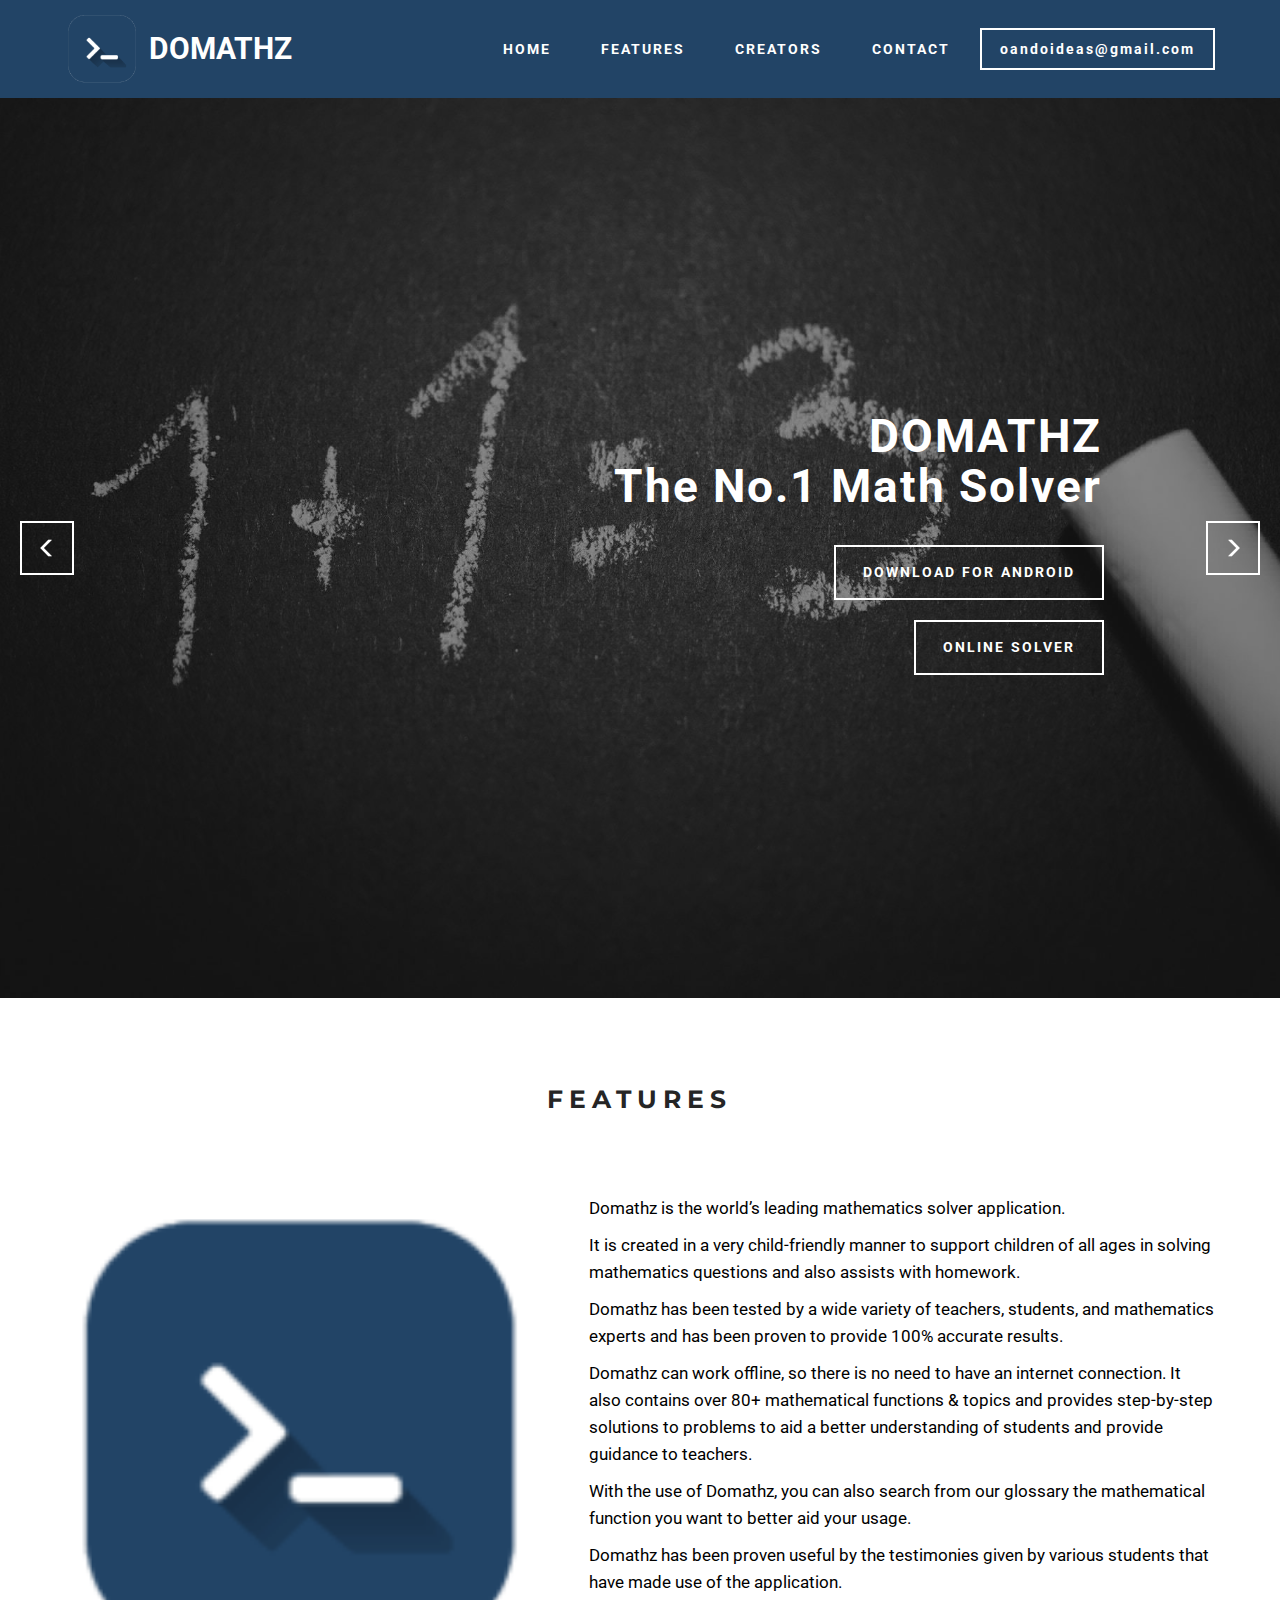
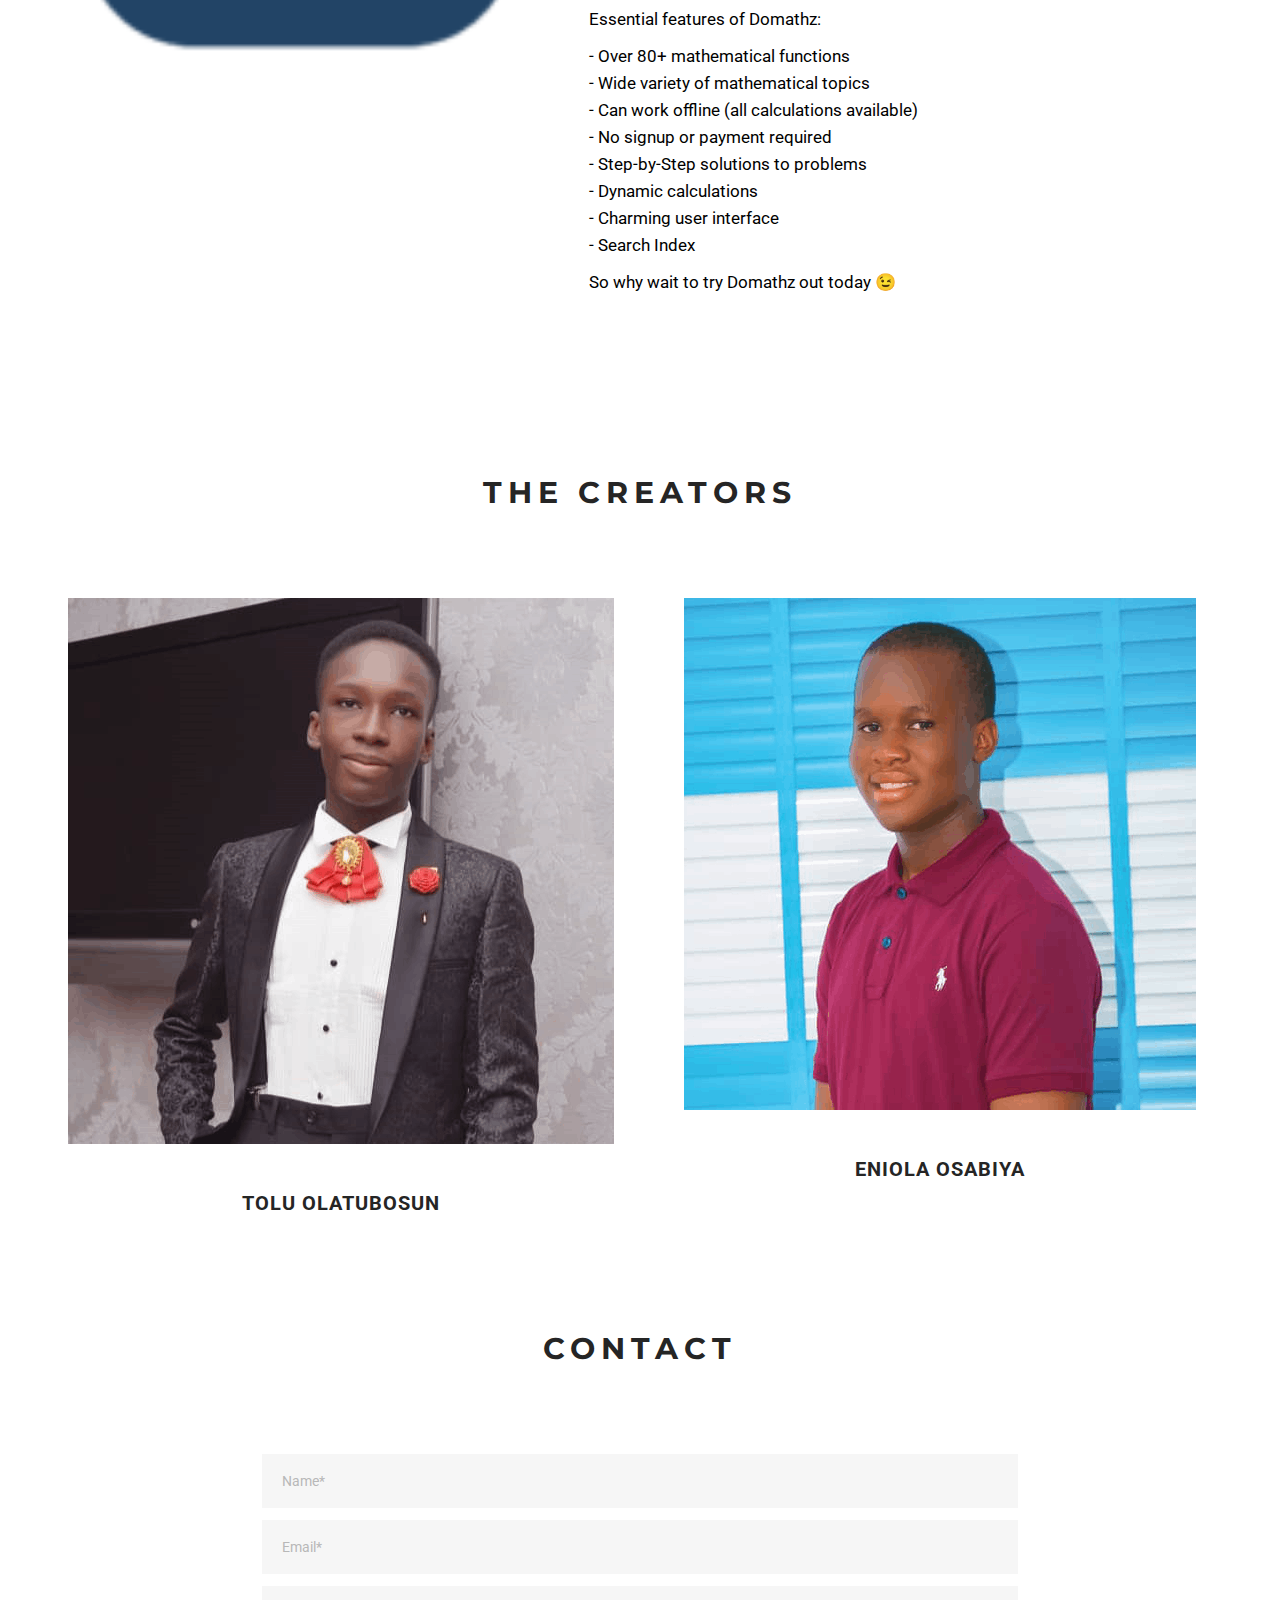
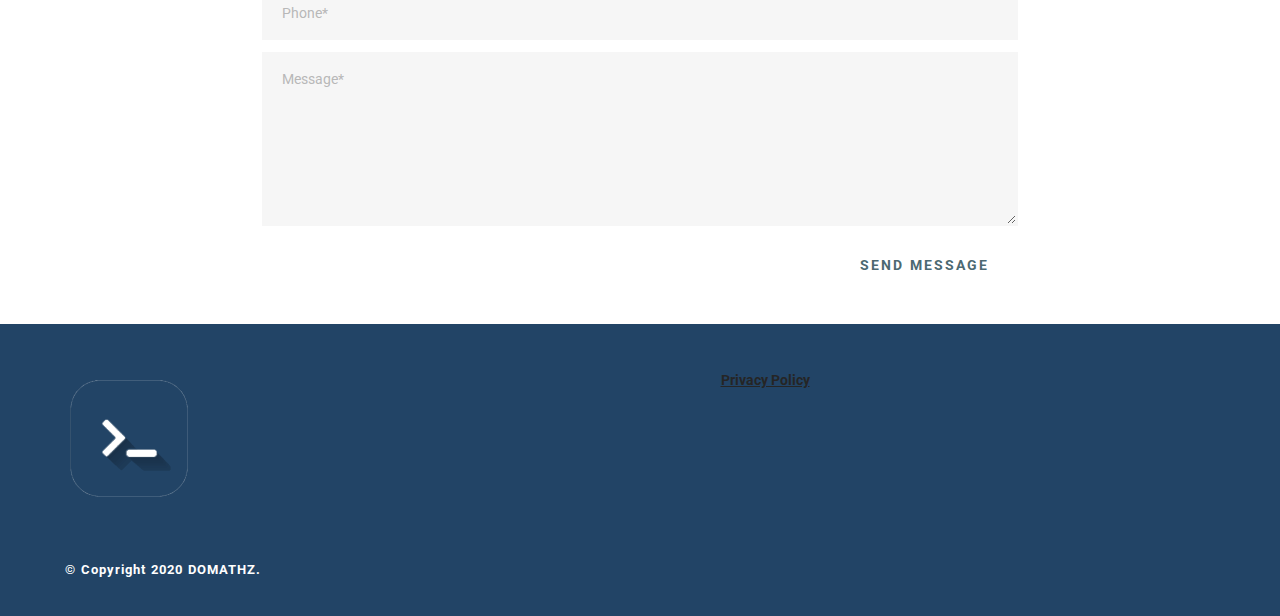
<file: index.html>
<!DOCTYPE html>
<html>

<head>
    <meta charset="UTF-8">
    <meta http-equiv="X-UA-Compatible" content="IE=edge">
    <meta name="viewport" content="width=device-width, initial-scale=1, minimum-scale=1">
    <link rel="shortcut icon" href="assets/images/logo-head-128x128.png" type="image/x-icon">
    <meta name="description" content="The Official Website of the No.1 math solving app on playstore.">
    <title>DOMATHZ - Math Solver</title>
    <link rel="stylesheet" href="https://fonts.googleapis.com/css?family=Roboto:700,400&subset=cyrillic,latin,greek,vietnamese">
    <link rel="stylesheet" href="assets/bootstrap/css/bootstrap.min.css">
    <link rel="stylesheet" href="assets/mobirise/css/style.css">
    <link rel="stylesheet" href="assets/mobirise-slider/style.css">
    <link rel="stylesheet" href="assets/mobirise/css/mbr-additional.css" type="text/css">
</head>

<body>
    <section class="mbr-navbar mbr-navbar--freeze mbr-navbar--absolute mbr-navbar--sticky mbr-navbar--auto-collapse" id="ext_menu-1" data-rv-view="40">
        <div class="mbr-navbar__section mbr-section">
            <div class="mbr-section__container container">
                <div class="mbr-navbar__container">
                    <div class="mbr-navbar__column mbr-navbar__column--s mbr-navbar__brand"> <span class="mbr-navbar__brand-link mbr-brand mbr-brand--inline"> <span class="mbr-brand__logo"><a href="index.html"><img src="assets/images/logo-head-128x128.png" class="mbr-navbar__brand-img mbr-brand__img" alt="Mobirise"></a></span> <span class="mbr-brand__name"><a class="mbr-brand__name text-white" href="index.html">DOMATHZ</a></span> </span> </div>
                    <div class="mbr-navbar__hamburger mbr-hamburger"><span class="mbr-hamburger__line"></span></div>
                    <div class="mbr-navbar__column mbr-navbar__menu">
                        <nav class="mbr-navbar__menu-box mbr-navbar__menu-box--inline-right">
                            <div class="mbr-navbar__column">
                                <ul class="mbr-navbar__items mbr-navbar__items--right float-left mbr-buttons mbr-buttons--freeze mbr-buttons--right btn-decorator mbr-buttons--active">
                                    <li class="mbr-navbar__item"><a class="mbr-buttons__link btn text-white" href="index.html">HOME</a></li>
                                    <li class="mbr-navbar__item"><a class="mbr-buttons__link btn text-white" href="index.html#header3-4">FEATURES</a></li>
                                    <li class="mbr-navbar__item"><a class="mbr-buttons__link btn text-white" href="index.html#header3-9">CREATORS</a></li>
                                    <li class="mbr-navbar__item"><a class="mbr-buttons__link btn text-white" href="index.html#header3-g">CONTACT</a></li>
                                </ul>
                                <ul class="mbr-navbar__items mbr-navbar__items--right mbr-buttons mbr-buttons--freeze mbr-buttons--right btn-inverse mbr-buttons--active">
                                    <li class="mbr-navbar__item"><a class="mbr-buttons__btn btn btn-default" href="mailto:oandoideas@gmail.com">oandoideas@gmail.com</a></li>
                                </ul>
                            </div>
                        </nav>
                    </div>
                </div>
            </div>
        </div>
    </section>
    <section class="mbr-slider mbr-section mbr-section--no-padding carousel slide mbr-after-navbar" data-ride="carousel" data-wrap="true" data-interval="5000" id="slider-3" data-rv-view="57" style="background-color: rgb(255, 255, 255);">
        <div class="mbr-section__container">
            <div>
                <div class="carousel-inner" role="listbox">
                    <div class="mbr-box mbr-section mbr-section--relative mbr-section--fixed-size mbr-section--bg-adapted item dark center mbr-section--full-height active" style="background-image: url(assets/images/slider-image-1-1920x1280.jpg);">
                        <div class="mbr-box__magnet mbr-box__magnet--center-right mbr-box__magnet--sm-padding">
                            <div class="mbr-overlay"></div>
                            <div class=" container">
                                <div class="row">
                                    <div class="col-md-6 col-md-offset-5">
                                        <div class="mbr-hero">
                                            <h1 class="mbr-hero__text">DOMATHZ<div>The No.1 Math Solver</div>
                                            </h1>
                                        </div>
                                        <div class="mbr-buttons btn-inverse mbr-buttons--left mbr-buttons--right"> <a class="mbr-buttons__btn btn btn-lg btn-default" href="https://play.google.com/store/apps/details?id=com.olatubosunjohnandroiddomathz.domathz">DOWNLOAD FOR ANDROID</a></div>
                                        <br>
                                        <div class="mbr-buttons btn-inverse mbr-buttons--left mbr-buttons--right"> <a class="mbr-buttons__btn btn btn-lg btn-default" target="_blank" href="https://domathz.web.app">ONLINE SOLVER</a></div>
                                    </div>
                                </div>
                            </div>
                        </div>
                    </div>
                    <div class="mbr-box mbr-section mbr-section--relative mbr-section--fixed-size mbr-section--bg-adapted item dark center mbr-section--full-height" style="background-image: url(assets/images/slider-image-2-1920x1280.jpg);">
                        <div class="mbr-box__magnet mbr-box__magnet--center-left mbr-box__magnet--sm-padding">
                            <div class="mbr-overlay" style="opacity: 0.5;"></div>
                            <div class=" container">
                                <div class="row">
                                    <div class=" col-md-offset-1 col-md-6">
                                        <div class="mbr-hero">
                                            <h1 class="mbr-hero__text">DOMATHZ -<div>Helps with assignments</div>
                                            </h1>
                                        </div>
                                        <div class="mbr-buttons btn-inverse mbr-buttons--left"> <a class="mbr-buttons__btn btn btn-lg btn-default" href="https://play.google.com/store/apps/details?id=com.olatubosunjohnandroiddomathz.domathz">DOWNLOAD FOR ANDROID</a></div>
                                        <br>
                                        <div class="mbr-buttons btn-inverse mbr-buttons--left"> <a class="mbr-buttons__btn btn btn-lg btn-default" target="_blank" href="https://domathz.web.app">ONLINE SOLVER</a></div>
                                    </div>
                                </div>
                            </div>
                        </div>
                    </div>
                </div><a data-app-prevent-settings="" class="left carousel-control" role="button" data-slide="prev" href="#slider-3"> <span class="glyphicon glyphicon-menu-left" aria-hidden="true"></span> <span class="sr-only">Previous</span> </a> <a data-app-prevent-settings="" class="right carousel-control" role="button" data-slide="next" href="#slider-3"> <span class="glyphicon glyphicon-menu-right" aria-hidden="true"></span> <span class="sr-only">Next</span> </a>
            </div>
        </div>
    </section>
    <section class="mbr-section" id="header3-4" data-rv-view="69">
        <div class="mbr-section__container container mbr-section__container--isolated">
            <div class="mbr-header mbr-header--wysiwyg row">
                <div class="col-sm-8 col-sm-offset-2">
                    <h3 class="mbr-header__text">FEATURES</h3>
                </div>
            </div>
        </div>
    </section>
    <section class="mbr-section mbr-section--relative" id="msg-box5-8" data-rv-view="80" style="background-color: rgb(255, 255, 255);">
        <div class="mbr-section__container mbr-section__container--isolated container" style="padding-top: 0px; padding-bottom: 0px;">
            <div class="row">
                <div class="mbr-box mbr-box--fixed mbr-box--adapted">
                    <div class="mbr-box__magnet mbr-box__magnet--top-right mbr-section__left col-sm-6 image-size" style="width: 40%;">
                        <figure class="mbr-figure mbr-figure--adapted mbr-figure--caption-inside-bottom mbr-figure--full-width"><img src="assets/images/logo-head-128x128.png" class="mbr-figure__img"></figure>
                    </div>
                    <div class="mbr-box__magnet mbr-class-mbr-box__magnet--center-left col-sm-6 content-size mbr-section__right">
                        <div class="mbr-section__container mbr-section__container--middle">
                            <div class="mbr-article mbr-article--auto-align mbr-article--wysiwyg">
                                <p>Domathz is the world’s leading mathematics solver application.</p>
                                <p></p>
                                <p>It is created in a very child-friendly manner to support children of all ages in solving mathematics questions and also assists with homework.</p>
                                <p></p>
                                <p>Domathz has been tested by a wide variety of teachers, students, and mathematics experts and has been proven to provide 100% accurate results.</p>
                                <p></p>
                                <p>Domathz can work offline, so there is no need to have an internet connection. It also contains over 80+ mathematical functions &amp; topics and provides step-by-step solutions to problems to aid a better understanding of students and provide guidance to teachers.</p>
                                <p></p>
                                <p>With the use of Domathz, you can also search from our glossary the mathematical function you want to better aid your usage.</p>
                                <p></p>
                                <p>Domathz has been proven useful by the testimonies given by various students that have made use of the application.</p>
                                <p></p>
                                <p>Essential features of Domathz:</p>
                                <p></p>
                                <p>- Over 80+ mathematical functions<br>- Wide variety of mathematical topics<br>- Can work offline (all calculations available)<br>- No signup or payment required<br>- Step-by-Step solutions to problems<br>- Dynamic calculations<br>- Charming user interface<br>- Search Index</p>
                                <p>So why wait to try Domathz out today 😉</p>
                            </div>
                        </div>
                        <div class="mbr-section__container">
                            <div class="mbr-buttons mbr-buttons--auto-align btn-inverse"><a class="mbr-buttons__btn btn btn-lg btn-default" href="">LEARN MORE</a></div>
                        </div>
                    </div>
                </div>
            </div>
        </div>
    </section>
    <section class="mbr-section" id="header3-9" data-rv-view="83">
        <div class="mbr-section__container container mbr-section__container--isolated">
            <div class="mbr-header mbr-header--wysiwyg row">
                <div class="col-sm-8 col-sm-offset-2">
                    <h3 class="mbr-header__text">THE CREATORS</h3>
                </div>
            </div>
        </div>
    </section>
    <section class="mbr-section mbr-section--relative mbr-section--fixed-size" id="features1-f" data-rv-view="142" style="background-color: rgb(255, 255, 255);">
        <div class="mbr-section__container container mbr-section__container--std-top-padding" style="padding-top: 0px;">
            <div class="mbr-section__row row">
                <div class="mbr-section__col col-xs-12 col-sm-6">
                    <div class="mbr-section__container mbr-section__container--center mbr-section__container--middle">
                        <figure class="mbr-figure"><a href="https://www.linkedin.com/in/tolu-olatubosun-147bb6188/"><img src="assets/images/tolu-546x546.png" class="mbr-figure__img"></a></figure>
                    </div>
                    <div class="mbr-section__container mbr-section__container--last" style="padding-bottom: 31px;">
                        <div class="mbr-header mbr-header--reduce mbr-header--center mbr-header--wysiwyg">
                            <h3 class="mbr-header__text">TOLU OLATUBOSUN</h3>
                        </div>
                    </div>
                </div>
                <div class="mbr-section__col col-xs-12 col-sm-6">
                    <div class="mbr-section__container mbr-section__container--center mbr-section__container--middle">
                        <figure class="mbr-figure"><a href="https://linkedin.com/in/eniola-osabiya/"><img src="assets/images/t0148tppjrw-u014jvdfq4a-bd7d1bee78d5-512-512x512.png" class="mbr-figure__img"></a></figure>
                    </div>
                    <div class="mbr-section__container mbr-section__container--last" style="padding-bottom: 31px;">
                        <div class="mbr-header mbr-header--reduce mbr-header--center mbr-header--wysiwyg">
                            <h3 class="mbr-header__text">ENIOLA OSABIYA</h3>
                        </div>
                    </div>
                </div>
            </div>
        </div>
    </section>
    <section class="mbr-section" id="header3-g" data-rv-view="145">
        <div class="mbr-section__container container mbr-section__container--isolated">
            <div class="mbr-header mbr-header--wysiwyg row">
                <div class="col-sm-8 col-sm-offset-2">
                    <h3 class="mbr-header__text">CONTACT</h3>
                </div>
            </div>
        </div>
    </section>
    <section class="mbr-section mbr-section--relative mbr-section--fixed-size" id="form1-h" data-rv-view="147" style="background-color: rgb(255, 255, 255);">
        <div class="mbr-section__container mbr-section__container--std-padding container" style="padding-top: 0px; padding-bottom: 31px;">
            <div class="row">
                <div class="col-sm-12">
                    <div class="row">
                        <div class="col-sm-8 col-sm-offset-2" data-form-type="formoid">
                            <div data-form-alert="true">
                                <div class="hide" data-form-alert-success="true">Thanks for filling out the form! We'll get back to you ASAP 😉</div>
                            </div>
                            <form action="https://mobirise.com/" method="post" data-form-title="CONTACT FORM"> <input type="hidden" value="sn4JUP8XrOuxZU2g/Ztiq/j8u5ILszTrFO/CRlUqEjpMW+/A68xH7UWIrMLqQhPmaCy3oqtQZ7XlCxTnN8Y04wesqEY2dTWLW2Zm7qQWA9gslbPrw3gblTlM580i1lkk" data-form-email="true">
                                <div class="form-group"> <input type="text" class="form-control" name="name" required="" placeholder="Name*" data-form-field="Name"> </div>
                                <div class="form-group"> <input type="email" class="form-control" name="email" required="" placeholder="Email*" data-form-field="Email"> </div>
                                <div class="form-group"> <input type="tel" class="form-control" name="phone" placeholder="Phone*" data-form-field="Phone"> </div>
                                <div class="form-group"> <textarea class="form-control" name="message" rows="7" placeholder="Message*" data-form-field="Message"></textarea> </div>
                                <div class="mbr-buttons mbr-buttons--right"><button type="submit" class="mbr-buttons__btn btn btn-lg btn-link">SEND MESSAGE</button></div>
                            </form>
                        </div>
                    </div>
                </div>
            </div>
        </div>
    </section>
    <section class="mbr-section mbr-section--relative mbr-section--fixed-size" id="contacts1-i" data-rv-view="160" style="background-color: rgb(34, 68, 102);">
        <div class="mbr-section__container container">
            <div class="mbr-contacts mbr-contacts--wysiwyg row" style="padding-top: 45px; padding-bottom: 15px;">
                <div class="col-sm-4">
                    <div><a href="index.html"><img src="assets/images/logo-head-128x128.png" class="mbr-contacts__img mbr-contacts__img--left"></a></div>
                </div>
                <div class="col-sm-8">
                    <div class="row">
                        <div class="col-sm-4">
                            <p class="mbr-contacts__text"></p>
                        </div>
                        <div class="col-sm-4">
                            <p class="mbr-contacts__text"><strong><a href="privacy-policy.html" class="text-black">Privacy Policy</a></strong></p>
                        </div>
                        <div class="col-sm-4">
                            <ul class="mbr-contacts__list"></ul>
                        </div>
                    </div>
                </div>
            </div>
        </div>
    </section>
    <footer class="mbr-section mbr-section--relative mbr-section--fixed-size" id="footer1-j" data-rv-view="162" style="background-color: rgb(34, 68, 102);">
        <div class="mbr-section__container container">
            <div class="mbr-footer mbr-footer--wysiwyg row" style="padding-top: 36.9px; padding-bottom: 36.9px;">
                <div class="col-sm-12">
                    <p class="mbr-footer__copyright"><strong>© Copyright 2020 DOMATHZ.</strong></p>
                </div>
            </div>
        </div>
    </footer>
    <script src="assets/web/assets/jquery/jquery.min.js"></script>
    <script src="assets/bootstrap/js/bootstrap.min.js"></script>
    <script src="assets/smooth-scroll/smooth-scroll.js"></script>
    <script src="assets/bootstrap-carousel-swipe/bootstrap-carousel-swipe.js"></script>
    <!--[if lte IE 9]> <script src="assets/jquery-placeholder/jquery.placeholder.min.js"></script><![endif]-->
    <script src="assets/mobirise/js/script.js"></script>
    <script src="assets/formoid/formoid.min.js"></script>
</body>

</html>
</file>
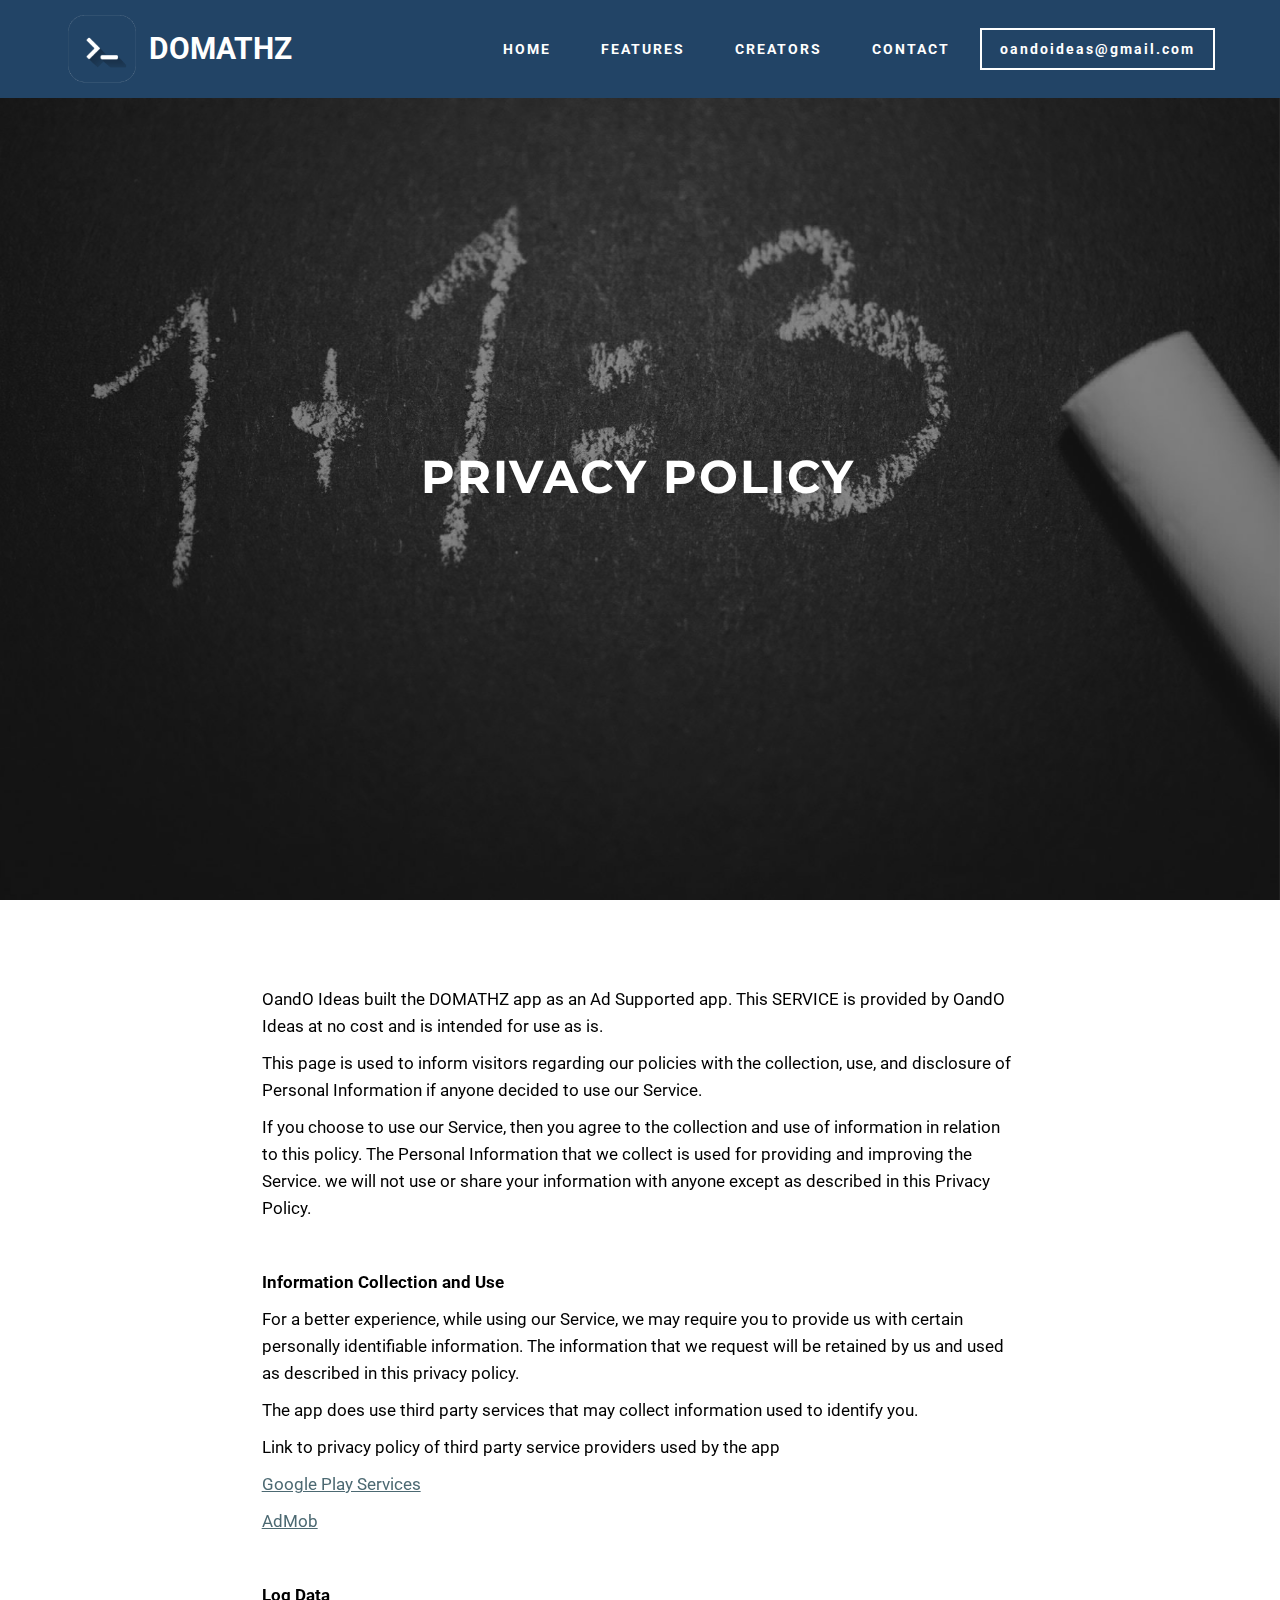
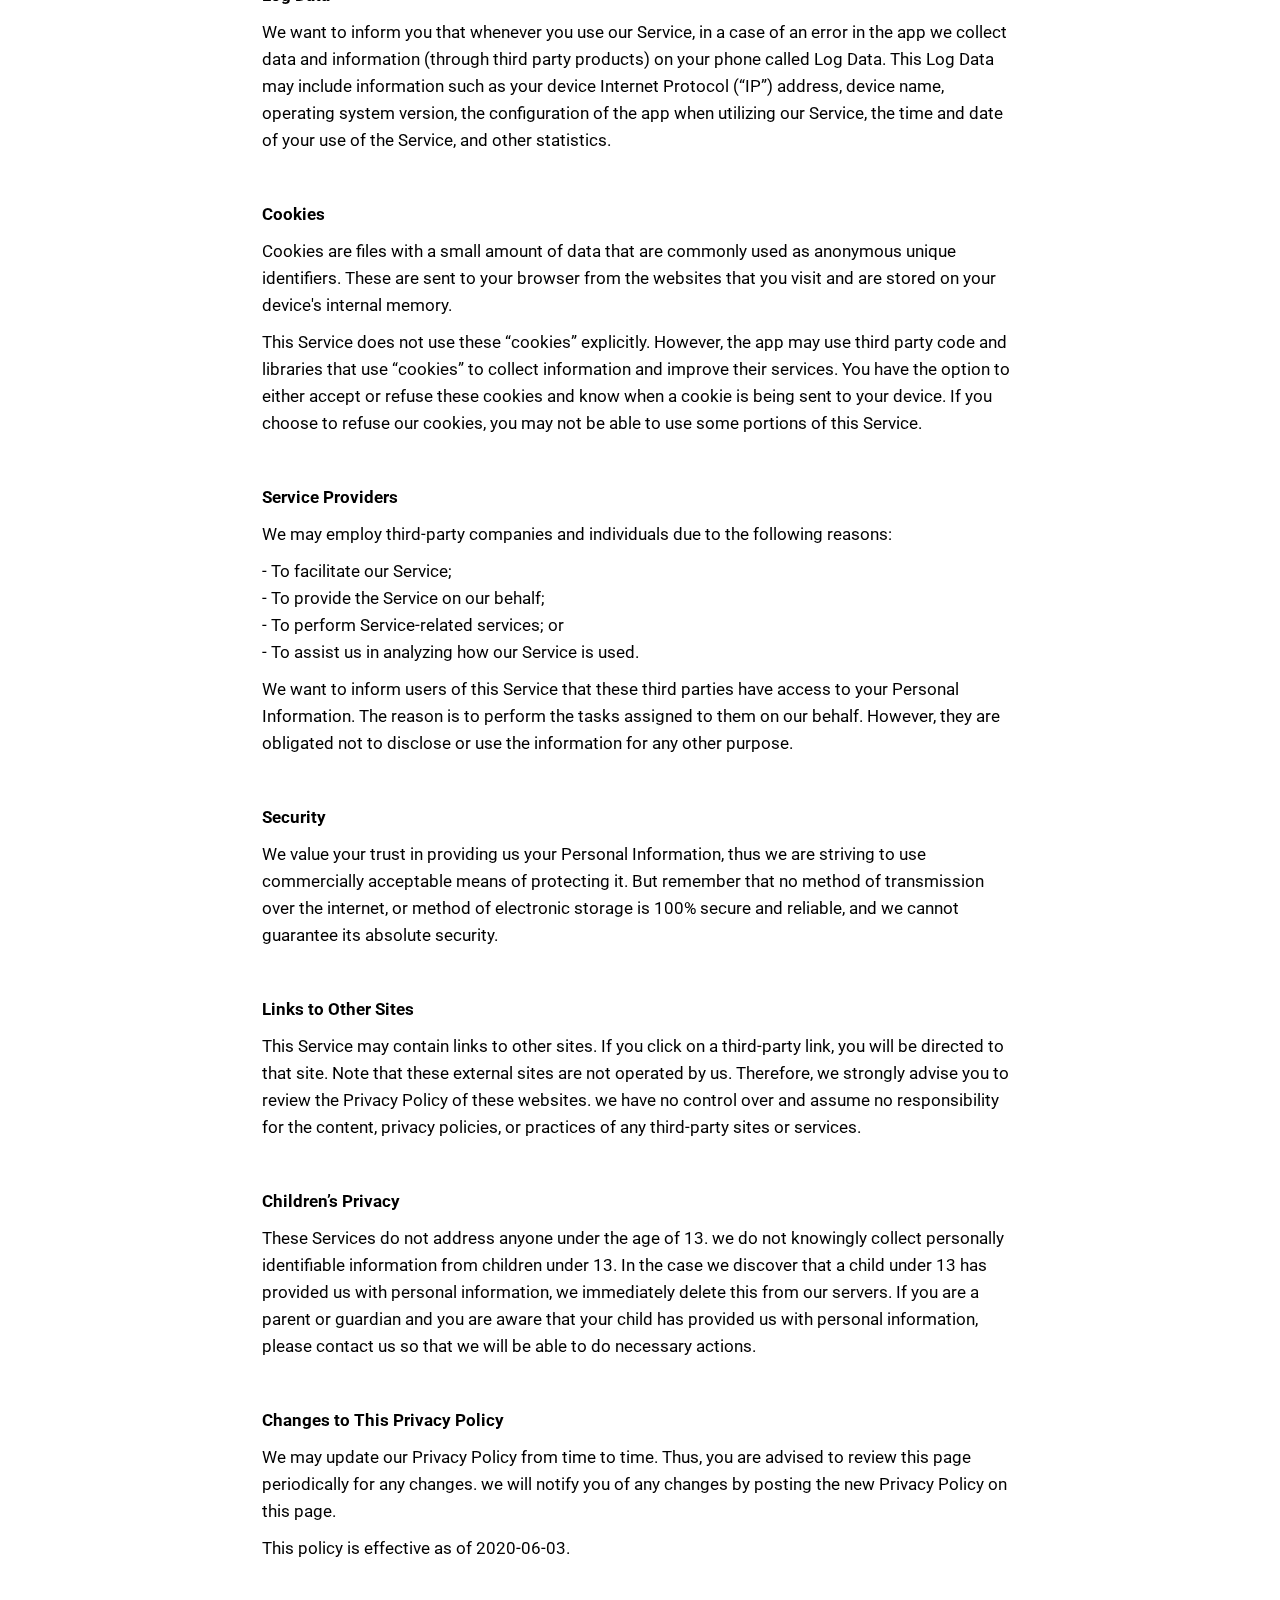
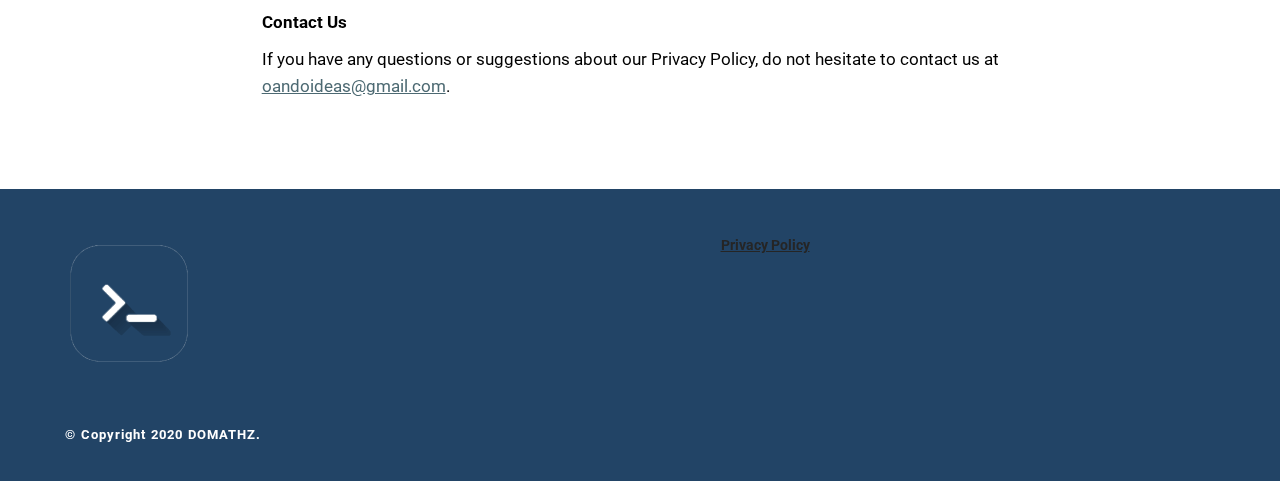
<file: privacy-policy.html>
<!DOCTYPE html>
<html>

<head>
    <meta charset="UTF-8">
    <meta http-equiv="X-UA-Compatible" content="IE=edge">
    <meta name="viewport" content="width=device-width, initial-scale=1, minimum-scale=1">
    <link rel="shortcut icon" href="assets/images/logo-head-128x128.png" type="image/x-icon">
    <meta name="description" content="The Official Website of the No.1 math solving app on playstore privacy policy.">
    <title>Privacy Policy - DOMATHZ</title>
    <link rel="stylesheet" href="https://fonts.googleapis.com/css?family=Roboto:700,400&subset=cyrillic,latin,greek,vietnamese">
    <link rel="stylesheet" href="assets/bootstrap/css/bootstrap.min.css">
    <link rel="stylesheet" href="assets/animatecss/animate.min.css">
    <link rel="stylesheet" href="assets/mobirise/css/style.css">
    <link rel="stylesheet" href="assets/mobirise/css/mbr-additional.css" type="text/css">
</head>

<body>
    <section class="mbr-navbar mbr-navbar--freeze mbr-navbar--absolute mbr-navbar--sticky mbr-navbar--auto-collapse" id="ext_menu-k" data-rv-view="172">
        <div class="mbr-navbar__section mbr-section">
            <div class="mbr-section__container container">
                <div class="mbr-navbar__container">
                    <div class="mbr-navbar__column mbr-navbar__column--s mbr-navbar__brand"> <span class="mbr-navbar__brand-link mbr-brand mbr-brand--inline"> <span class="mbr-brand__logo"><a href="index.html"><img src="assets/images/logo-head-128x128.png" class="mbr-navbar__brand-img mbr-brand__img" alt="Mobirise"></a></span> <span class="mbr-brand__name"><a class="mbr-brand__name text-white" href="index.html">DOMATHZ</a></span> </span> </div>
                    <div class="mbr-navbar__hamburger mbr-hamburger"><span class="mbr-hamburger__line"></span></div>
                    <div class="mbr-navbar__column mbr-navbar__menu">
                        <nav class="mbr-navbar__menu-box mbr-navbar__menu-box--inline-right">
                            <div class="mbr-navbar__column">
                                <ul class="mbr-navbar__items mbr-navbar__items--right float-left mbr-buttons mbr-buttons--freeze mbr-buttons--right btn-decorator mbr-buttons--active">
                                    <li class="mbr-navbar__item"><a class="mbr-buttons__link btn text-white" href="index.html">HOME</a></li>
                                    <li class="mbr-navbar__item"><a class="mbr-buttons__link btn text-white" href="index.html#header3-4">FEATURES</a></li>
                                    <li class="mbr-navbar__item"><a class="mbr-buttons__link btn text-white" href="index.html#header3-9">CREATORS</a></li>
                                    <li class="mbr-navbar__item"><a class="mbr-buttons__link btn text-white" href="index.html#header3-g">CONTACT</a></li>
                                </ul>
                                <ul class="mbr-navbar__items mbr-navbar__items--right mbr-buttons mbr-buttons--freeze mbr-buttons--right btn-inverse mbr-buttons--active">
                                    <li class="mbr-navbar__item"><a class="mbr-buttons__btn btn btn-default" href="mailto:oandoideas@gmail.com">oandoideas@gmail.com</a></li>
                                </ul>
                            </div>
                        </nav>
                    </div>
                </div>
            </div>
        </div>
    </section>
    <section class="mbr-box mbr-section mbr-section--relative mbr-section--fixed-size mbr-section--full-height mbr-section--bg-adapted mbr-parallax-background" id="header4-n" data-rv-view="179" style="background-image: url(assets/images/slider-image-1-1920x1280.jpg);">
        <div class="mbr-box__magnet mbr-box__magnet--sm-padding mbr-box__magnet--center-center mbr-after-navbar">
            <div class="mbr-overlay" style="opacity: 0.5; background-color: rgb(34, 34, 34);"></div>
            <div class="mbr-box__container mbr-section__container container">
                <div class="mbr-box mbr-box--stretched">
                    <div class="mbr-box__magnet mbr-box__magnet--center-center">
                        <div class="row">
                            <div class=" col-sm-8 col-sm-offset-2">
                                <div class="mbr-hero animated fadeInUp">
                                    <h1 class="mbr-hero__text">PRIVACY POLICY</h1>
                                </div>
                            </div>
                        </div>
                    </div>
                </div>
            </div>
        </div>
    </section>
    <section class="mbr-section" id="content1-o" data-rv-view="182">
        <div class="mbr-section__container container mbr-section__container--isolated">
            <div class="row">
                <div class="mbr-article mbr-article--wysiwyg col-sm-8 col-sm-offset-2">
                    <p>OandO Ideas built the DOMATHZ app as an Ad Supported app. This SERVICE is provided by OandO Ideas at no cost and is intended for use as is.<br></p>
                    <p></p>
                    <p>This page is used to inform visitors regarding our policies with the collection, use, and disclosure of Personal Information if anyone decided to use our Service.</p>
                    <p></p>
                    <p>If you choose to use our Service, then you agree to the collection and use of information in relation to this policy. The Personal Information that we collect is used for providing and improving the Service. we will not use or share your information with anyone except as described in this Privacy Policy.</p>
                    <p><br></p>
                    <p></p>
                    <p></p>
                    <p><strong>Information Collection and Use</strong></p>
                    <p></p>
                    <p>For a better experience, while using our Service, we may require you to provide us with certain personally identifiable information. The information that we request will be retained by us and used as described in this privacy policy.</p>
                    <p></p>
                    <p>The app does use third party services that may collect information used to identify you.</p>
                    <p></p>
                    <p>Link to privacy policy of third party service providers used by the app</p>
                    <p></p>
                    <p><a href="https://www.google.com/policies/privacy/">Google Play Services</a></p>
                    <p><a href="https://support.google.com/admob/answer/6128543?hl=en">AdMob</a></p>
                    <p><br></p>
                    <p><strong>Log Data</strong></p>
                    <p></p>
                    <p>We want to inform you that whenever you use our Service, in a case of an error in the app we collect data and information (through third party products) on your phone called Log Data. This Log Data may include information such as your device Internet Protocol (“IP”) address, device name, operating system version, the configuration of the app when utilizing our Service, the time and date of your use of the Service, and other statistics.</p>
                    <p></p>
                    <p><br></p>
                    <p><strong>Cookies</strong></p>
                    <p></p>
                    <p>Cookies are files with a small amount of data that are commonly used as anonymous unique identifiers. These are sent to your browser from the websites that you visit and are stored on your device's internal memory.</p>
                    <p></p>
                    <p>This Service does not use these “cookies” explicitly. However, the app may use third party code and libraries that use “cookies” to collect information and improve their services. You have the option to either accept or refuse these cookies and know when a cookie is being sent to your device. If you choose to refuse our cookies, you may not be able to use some portions of this Service.</p>
                    <p></p>
                    <p><br></p>
                    <p><strong>Service Providers</strong></p>
                    <p></p>
                    <p>We may employ third-party companies and individuals due to the following reasons:</p>
                    <p></p>
                    <p>- To facilitate our Service;<br>- To provide the Service on our behalf;<br>- To perform Service-related services; or<br>- To assist us in analyzing how our Service is used.</p>
                    <p>We want to inform users of this Service that these third parties have access to your Personal Information. The reason is to perform the tasks assigned to them on our behalf. However, they are obligated not to disclose or use the information for any other purpose.</p>
                    <p></p>
                    <p><br></p>
                    <p><strong>Security</strong></p>
                    <p></p>
                    <p>We value your trust in providing us your Personal Information, thus we are striving to use commercially acceptable means of protecting it. But remember that no method of transmission over the internet, or method of electronic storage is 100% secure and reliable, and we cannot guarantee its absolute security.</p>
                    <p></p>
                    <p><br></p>
                    <p><strong>Links to Other Sites</strong></p>
                    <p></p>
                    <p>This Service may contain links to other sites. If you click on a third-party link, you will be directed to that site. Note that these external sites are not operated by us. Therefore, we strongly advise you to review the Privacy Policy of these websites. we have no control over and assume no responsibility for the content, privacy policies, or practices of any third-party sites or services.</p>
                    <p></p>
                    <p><br></p>
                    <p><strong>Children’s Privacy</strong></p>
                    <p></p>
                    <p>These Services do not address anyone under the age of 13. we do not knowingly collect personally identifiable information from children under 13. In the case we discover that a child under 13 has provided us with personal information, we immediately delete this from our servers. If you are a parent or guardian and you are aware that your child has provided us with personal information, please contact us so that we will be able to do necessary actions.</p>
                    <p></p>
                    <p><br></p>
                    <p><strong>Changes to This Privacy Policy</strong></p>
                    <p></p>
                    <p>We may update our Privacy Policy from time to time. Thus, you are advised to review this page periodically for any changes. we will notify you of any changes by posting the new Privacy Policy on this page.</p>
                    <p></p>
                    <p>This policy is effective as of 2020-06-03.</p>
                    <p></p>
                    <p><br></p>
                    <p><strong>Contact Us</strong></p>
                    <p></p>
                    <p>If you have any questions or suggestions about our Privacy Policy, do not hesitate to contact us at <a href="mailto:oandoideas@gmail.com">oandoideas@gmail.com</a>.</p>
                </div>
            </div>
        </div>
    </section>
    <section class="mbr-section mbr-section--relative mbr-section--fixed-size" id="contacts1-l" data-rv-view="173" style="background-color: rgb(34, 68, 102);">
        <div class="mbr-section__container container">
            <div class="mbr-contacts mbr-contacts--wysiwyg row" style="padding-top: 45px; padding-bottom: 15px;">
                <div class="col-sm-4">
                    <div><a href="index.html"><img src="assets/images/logo-head-128x128.png" class="mbr-contacts__img mbr-contacts__img--left"></a></div>
                </div>
                <div class="col-sm-8">
                    <div class="row">
                        <div class="col-sm-4">
                            <p class="mbr-contacts__text"></p>
                        </div>
                        <div class="col-sm-4">
                            <p class="mbr-contacts__text"><strong><a href="privacy-policy.html" class="text-black">Privacy Policy</a></strong></p>
                        </div>
                        <div class="col-sm-4">
                            <ul class="mbr-contacts__list"></ul>
                        </div>
                    </div>
                </div>
            </div>
        </div>
    </section>
    <footer class="mbr-section mbr-section--relative mbr-section--fixed-size" id="footer1-m" data-rv-view="174" style="background-color: rgb(34, 68, 102);">
        <div class="mbr-section__container container">
            <div class="mbr-footer mbr-footer--wysiwyg row" style="padding-top: 36.9px; padding-bottom: 36.9px;">
                <div class="col-sm-12">
                    <p class="mbr-footer__copyright"><strong>© Copyright 2020 DOMATHZ.</strong></p>
                </div>
            </div>
        </div>
    </footer>
    <script src="assets/web/assets/jquery/jquery.min.js"></script>
    <script src="assets/bootstrap/js/bootstrap.min.js"></script>
    <script src="assets/smooth-scroll/smooth-scroll.js"></script>
    <script src="assets/jarallax/jarallax.js"></script>
    <script src="assets/mobirise/js/script.js"></script>
</body>

</html>
</file>
<file: assets/mobirise-slider/style.css>
/*-------

   Slider

-------*/
.mbr-slider .carousel-inner > .active,
.mbr-slider .carousel-inner > .next,
.mbr-slider .carousel-inner > .prev {
	display: table;
}
.mbr-slider .carousel-control {
    background-image: none;
    width: 54px;
    height: 54px;
    top: 50%;
    margin-top: -27px;
    line-height: 54px;
    border: 2px solid #fff;
    opacity: 1;
    text-shadow: none;
    z-index: 5;
    -webkit-transition: all 0.2s ease-in-out 0s;
    -o-transition: all 0.2s ease-in-out 0s;
    transition: all 0.2s ease-in-out 0s;
}
.mbr-slider .carousel-control.left {
	margin-left: 20px;
}
.mbr-slider .carousel-control.right {
	margin-right: 20px;
}
.mbr-slider .carousel-control:hover {
	background: #fff;
	color: #000;
}
.mbr-slider .carousel-indicators {
    bottom: 20px;
}
.mbr-slider .carousel-indicators li,
.mbr-slider .carousel-indicators .active {
    width: 15px;
    height: 15px;
    margin: 3px;
    border: 2px solid #ffffff;
}

@media (max-width: 767px) {
    .mbr-slider .carousel-control {
        top: auto;
        bottom: 20px;
    }
}
.mbr-slider .mbr-overlay {
    z-index: 0;
    opacity:0.5;
}
/* boxed model */
.mbr-slider > .boxed-slider {
    position: relative;
    padding: 93px 0;
}
.mbr-slider > .boxed-slider > div{
    position: relative;

}
.mbr-slider > .container .carousel-indicators {
    margin-bottom: 3px;
}
@media (max-width: 767px) {
    .mbr-slider > .container .carousel-control {
        margin-bottom: 0px;
    }
}
.mbr-slider > .container img {
    width: 100%;
}
.mbr-slider > .container img + .row {
    position: absolute;
    top: 50%;
    left: 0;
    right: 0;
    margin-left: 0;
    margin-right: 0;
    -webkit-transform: translateY(-50%);
    -moz-transform: translateY(-50%);
    transform: translateY(-50%);
}
.mbr-slider .mbr-section {
    padding-left: 0;
    padding-right: 0;
}

/* article layout */
.mbr-slider .article-slider > div {
    padding-left: 0;
    padding-right: 0;
}
.mbr-slider > .container.article-slider .carousel-indicators {
    margin-bottom: 0;
}
</file>
<file: assets/mobirise/css/mbr-additional.css>
@import url(https://fonts.googleapis.com/css?family=Montserrat:400,700);



#ext_menu-1 .mbr-brand__name {
  font-size: 16px;
}
#ext_menu-1.mbr-navbar--stuck .mbr-navbar__section {
  background: #224466;
}
#ext_menu-1 .mbr-navbar__section {
  background: #224466;
}
#ext_menu-1 .mbr-navbar__hamburger {
  color: #ffffff;
}
#ext_menu-1 .mbr-brand__name a {
  font-size: 30px;
}
#ext_menu-1 .mbr-navbar__items a {
  font-size: 14px;
}
#header3-4 H3 {
  text-align: center;
  font-size: 25px;
  font-family: 'Montserrat', sans-serif;
}
#msg-box5-8 .mbr-header__text {
  color: #000000;
}
#msg-box5-8 .mbr-header__subtext {
  color: #ffffff;
}
#msg-box5-8 .mbr-article {
  color: #000000;
}
#header3-9 H3 {
  text-align: center;
  font-size: 30px;
  font-family: 'Montserrat', sans-serif;
}
#features1-f .mbr-section__col .mbr-header__text {
  font-size: 20px;
}
#header3-g H3 {
  text-align: center;
  font-size: 30px;
  font-family: 'Montserrat', sans-serif;
}
#contacts1-i P {
  color: #ffffff;
}
#footer1-j B {
  font-size: 15px;
}
#footer1-j P {
  color: #ffffff;
}

#header4-n H1 {
  font-family: 'Montserrat', sans-serif;
}
#ext_menu-k .mbr-brand__name {
  font-size: 16px;
}
#ext_menu-k.mbr-navbar--stuck .mbr-navbar__section {
  background: #224466;
}
#ext_menu-k .mbr-navbar__section {
  background: #224466;
}
#ext_menu-k .mbr-navbar__hamburger {
  color: #ffffff;
}
#ext_menu-k .mbr-brand__name a {
  font-size: 30px;
}
#ext_menu-k .mbr-navbar__items a {
  font-size: 14px;
}
#content1-o DIV {
  color: #000000;
}
#contacts1-l P {
  color: #ffffff;
}
#footer1-m B {
  font-size: 15px;
}
#footer1-m P {
  color: #ffffff;
}
</file>
<file: assets/mobirise/css/style.css>
.is-builder .animated {
  -webkit-animation-name: none !important;
  animation-name: none !important;
}
html {
  position: relative;
  min-height: 100%;
}
.mbr-embedded-video {
  position: relative;
}
.mbr-background-video,
.mbr-background-video-preview {
  bottom: 0;
  left: 0;
  overflow: hidden;
  position: absolute;
  right: 0;
  top: 0;
}
.mbr-parallax-background,
.mbr-background {
  background-attachment: fixed !important;
  background-position: 50% 0;
  background-repeat: no-repeat;
  background-size: cover !important;
}
.mbr-hidden-scrollbar .mbr-parallax-background {
  background-size: auto 130%;
}
.mobile .mbr-parallax-background {
  background-attachment: scroll !important;
}
.mbr-background {
  background-attachment: scroll !important;
}
.mbr-navbar {
  position: relative;
  width: 100%;
}
.mbr-navbar:before {
  content: "";
  display: block;
}
.mbr-navbar__brand-link:after,
.mbr-navbar__brand-img {
  max-height: 74px;
  height: 100%;
}
.mbr-navbar:before,
.mbr-navbar__container {
  height: 98px;
}
.mbr-navbar--ss .mbr-navbar__brand-link:after,
.mbr-navbar--ss .mbr-navbar__brand-img {
  height: 74px;
}
.mbr-navbar--ss:before,
.mbr-navbar--ss .mbr-navbar__container {
  height: 98px;
}
.mbr-navbar--xs .mbr-navbar__brand-link:after,
.mbr-navbar--xs .mbr-navbar__brand-img {
  height: 32px;
}
.mbr-navbar--xs:before,
.mbr-navbar--xs .mbr-navbar__container {
  height: 56px;
}
.mbr-navbar--s .mbr-navbar__brand-link:after,
.mbr-navbar--s .mbr-navbar__brand-img {
  height: 48px;
}
.mbr-navbar--s:before,
.mbr-navbar--s .mbr-navbar__container {
  height: 72px;
}
.mbr-navbar--m .mbr-navbar__brand-link:after,
.mbr-navbar--m .mbr-navbar__brand-img {
  height: 64px;
}
.mbr-navbar--m:before,
.mbr-navbar--m .mbr-navbar__container {
  height: 88px;
}
.mbr-navbar--l .mbr-navbar__brand-link:after,
.mbr-navbar--l .mbr-navbar__brand-img {
  height: 96px;
}
.mbr-navbar--l:before,
.mbr-navbar--l .mbr-navbar__container {
  height: 120px;
}
.mbr-navbar--xl .mbr-navbar__brand-link:after,
.mbr-navbar--xl .mbr-navbar__brand-img {
  height: 128px;
}
.mbr-navbar--xl:before,
.mbr-navbar--xl .mbr-navbar__container {
  height: 152px;
}
.mbr-navbar--short .mbr-navbar__brand-link:after,
.mbr-navbar--short .mbr-navbar__brand-img {
  height: 40px;
}
.mbr-navbar--short .mbr-brand__logo .mbr-iconfont{
  font-size: 40px;
}
.mbr-navbar--short:before,
.mbr-navbar--short .mbr-navbar__container {
  height: 64px;
}
.mbr-navbar--short .mbr-navbar__container {
  padding: 12px 0;
}
@media (max-width: 767px) {
  .mbr-navbar--short .mbr-navbar__brand-link:after,
  .mbr-navbar--short .mbr-navbar__brand-img {
    height: 31px;
  }
  .mbr-navbar--short:before,
  .mbr-navbar--short .mbr-navbar__container {
    height: 45px;
  }
  .mbr-navbar--short .mbr-navbar__container {
    padding: 7px 0;
  }
}
.mbr-navbar__brand-img {
  position: relative;
}
.mbr-navbar__brand-img,
.mbr-navbar__container,
.mbr-navbar__section {
  -webkit-transition: all 300ms ease-in-out 0s;
  -o-transition: all 300ms ease-in-out 0s;
  transition: all 300ms ease-in-out 0s;
}
.mbr-navbar__section {
  background: #2c2c2c;
  height: auto;
  position: absolute;
  top: 0;
  width: 100%;
  z-index: 1000;
}
.mbr-navbar__container {
  display: table;
  padding: 12px 0;
  width: 100%;
}
.mbr-navbar__menu-box {
  display: table;
  width: 100%;
}
.mbr-navbar__menu-box--inline-left,
.mbr-navbar__menu-box--inline-center,
.mbr-navbar__menu-box--inline-right {
  display: block;
  text-align: left;
}
.mbr-navbar__menu-box--inline-center {
  text-align: center;
}
.mbr-navbar__menu-box--inline-right {
  text-align: right;
}
.mbr-navbar__column {
  display: table-cell;
  vertical-align: middle;
}
.mbr-navbar__column--xxs {
  width: 1%;
}
.mbr-navbar__column--xs {
  width: 10%;
}
.mbr-navbar__column--s {
  width: 20%;
}
.mbr-navbar__column--m {
  width: 30%;
}
.mbr-navbar__column--l {
  width: 40%;
}
.mbr-navbar__column--xl {
  width: 50%;
}
.mbr-navbar__menu-box--inline-left .mbr-navbar__column,
.mbr-navbar__menu-box--inline-center .mbr-navbar__column,
.mbr-navbar__menu-box--inline-right .mbr-navbar__column {
  display: inline-block;
}
.mbr-navbar__items {
  float: left;
  padding-left: 0px;
  position: relative;
  left: -20px;
}
.mbr-navbar__items--right {
  float: right;
  left: 0;
}
.float-left {
  float: left;
}
.mbr-navbar__item {
  display: block;
  float: left;
  position: relative;
}
.mbr-navbar__hamburger {
  display: none;
  margin-top: -11px;
  position: absolute;
  right: 0;
  top: 50%;
  z-index: 10000;
}
.mbr-navbar--collapsed .mbr-navbar__container {
  position: relative;
}
.mbr-navbar--collapsed .mbr-navbar__column {
  display: block;
  width: 100%;
}
.mbr-navbar--collapsed .mbr-navbar__items--right {
  padding-top: 13px;
}
.mbr-navbar--collapsed .mbr-navbar__menu {
  background: rgba(0, 0, 0, 0.9);
  display: none;
  height: 100%;
  left: 0;
  position: fixed;
  top: 0;
  width: 100%;
  z-index: 9999;
}
.mbr-navbar--collapsed .mbr-navbar__menu-box {
  display: table-cell;
  vertical-align: middle;
}
.mbr-navbar--collapsed .mbr-navbar__items {
  float: none;
}
.mbr-navbar--collapsed .mbr-navbar__item {
  float: none;
}
.mbr-navbar--collapsed .mbr-navbar__hamburger {
  display: block;
}
.mbr-navbar--collapsed.mbr-navbar--open .mbr-navbar__menu {
  display: table;
}
.mbr-navbar--collapsed.mbr-navbar--open:not(.mbr-navbar--sticky) .mbr-navbar__section {
  background: none;
  position: fixed;
}
.mbr-navbar--collapsed.mbr-navbar--open .mbr-navbar__brand {
  visibility: hidden;
}
.mbr-navbar--collapsed.mbr-navbar--sticky.mbr-navbar--open .mbr-navbar__brand {
  visibility: visible;
}
.mbr-navbar--collapsed.mbr-navbar--open .mbr-navbar__brand-img,
.mbr-navbar--collapsed.mbr-navbar--open .mbr-navbar__container {
  -webkit-transition: none;
  -o-transition: none;
  transition: none;
}
.mbr-navbar--freeze.mbr-navbar--collapsed.mbr-navbar--open .mbr-navbar__hamburger,
.mbr-navbar--freeze.mbr-navbar--collapsed.mbr-navbar--open .mbr-navbar__hamburger:hover {
  color: #fff !important;
}
.mbr-navbar--sticky .mbr-navbar__section {
  position: fixed;
}
.mbr-navbar--absolute {
  position: absolute;
}
/* fix for popup menu conflict */
@media (max-width: 480px) {
  .mbr-navbar--absolute.mbr-navbar[id^=menu-] {
    position: absolute;
  }
}
.mbr-navbar--transparent .mbr-navbar__section {
  background: none;
}
.mbr-navbar--stuck .mbr-navbar__section,
.mbr-navbar--relative .mbr-navbar__section {
  background: #2c2c2c;
}
@media (max-width: 991px) {
  .mbr-navbar--auto-collapse .mbr-navbar__container {
    position: relative;
  }
  .mbr-navbar--auto-collapse .mbr-navbar__column {
    display: block;
    width: 100%;
  }
  .mbr-navbar__column {
    max-height: 100vh;
    overflow-x: hidden;
    overflow-y:auto;
  }
  .mbr-navbar__column::-webkit-scrollbar {
    display:none;
  }
  .mbr-navbar--auto-collapse .mbr-navbar__items--right {
    padding-top: 13px;
  }
  .mbr-navbar--auto-collapse .mbr-navbar__menu {
    background: rgba(0, 0, 0, 0.9);
    display: none;
    height: 100%;
    left: 0;
    position: fixed;
    top: 0;
    width: 100%;
    z-index: 9999;
  }
  .mbr-navbar--auto-collapse .mbr-navbar__menu-box {
    display: table-cell;
    vertical-align: middle;
  }
  .mbr-navbar--auto-collapse .mbr-navbar__items {
    float: none;
  }
  .mbr-navbar--auto-collapse .mbr-navbar__item {
    float: none;
  }
  .mbr-navbar--auto-collapse .mbr-navbar__hamburger {
    display: block;
  }
  .mbr-navbar--auto-collapse.mbr-navbar--open .mbr-navbar__menu {
    display: table;
  }
  .mbr-navbar--auto-collapse.mbr-navbar--open:not(.mbr-navbar--sticky) .mbr-navbar__section {
    background: none;
    position: fixed;
  }
  .mbr-navbar--auto-collapse.mbr-navbar--open .mbr-navbar__brand {
    visibility: hidden;
  }
  .mbr-navbar--auto-collapse.mbr-navbar--sticky.mbr-navbar--open .mbr-navbar__brand {
    visibility: visible;
  }
  .mbr-navbar--auto-collapse.mbr-navbar--open .mbr-navbar__brand-img,
  .mbr-navbar--auto-collapse.mbr-navbar--open .mbr-navbar__container {
    -webkit-transition: none;
    -o-transition: none;
    transition: none;
  }
}
.mbr-after-navbar:before {
  content: "";
  display: block;
  height: 98px;
}
.mbr-hamburger {
  cursor: pointer;
  height: 23px;
  width: 30px;
}
.mbr-hamburger:focus {
  outline: none;
}
.mbr-hamburger__line,
.mbr-hamburger__line:before,
.mbr-hamburger__line:after {
  content: "";
  position: absolute;
  display: block;
  height: 1px;
  cursor: pointer;
}
.mbr-hamburger__line,
.mbr-hamburger__line:before,
.mbr-hamburger__line:after {
  width: 30px;
  border-bottom: 5px solid;
  top: 9px;
}
.mbr-hamburger__line:before {
  top: -9px;
}
.mbr-hamburger__line:after {
  top: 9px;
}
.mbr-hamburger__line,
.mbr-hamburger__line:before,
.mbr-hamburger__line:after {
  -webkit-transition: all 300ms ease-in-out;
  transition: all 300ms ease-in-out;
}
.mbr-hamburger--open .mbr-hamburger__line {
  border-color: transparent;
}
.mbr-hamburger--open .mbr-hamburger__line:before,
.mbr-hamburger--open .mbr-hamburger__line:after {
  top: 0;
}
.mbr-hamburger--open .mbr-hamburger__line:before {
  -ms-transform: rotate(45deg);
  -webkit-transform: rotate(45deg);
  transform: rotate(45deg);
}
.mbr-hamburger--open .mbr-hamburger__line:after {
  top: 10px;
  -ms-transform: translatey(-10px) rotate(-45deg);
  -webkit-transform: translatey(-10px) rotate(-45deg);
  transform: translatey(-10px) rotate(-45deg);
}
@media (max-width: 767px) {
  .mbr-hamburger {
    height: 23px;
    width: 27px;
  }
  .mbr-hamburger__line,
  .mbr-hamburger__line:before,
  .mbr-hamburger__line:after {
    width: 27px;
    border-bottom: 4px solid;
    top: 9px;
  }
  .mbr-hamburger__line:before {
    top: -9px;
  }
  .mbr-hamburger__line:after {
    top: 9px;
  }
}

.navbar-dropdown .hamburger-icon {
  content: "";
  width: 16px;
  -webkit-box-shadow: 0 -6px 0 1px,0 0 0 1px,0 6px 0 1px;
  -moz-box-shadow: 0 -6px 0 1px,0 0 0 1px,0 6px 0 1px;
  box-shadow: 0 -6px 0 1px,0 0 0 1px,0 6px 0 1px;
}

.mbr-brand {
  display: block;
  float: left;
  position: relative;
}
.mbr-brand,
.mbr-brand:hover {
  text-decoration: none;
}
.mbr-brand__name {
  display: block;
  font-weight: bold;
  margin-top: 5px;
  text-align: center;
}
.mbr-brand__name,
.mbr-brand__name:hover {
  text-decoration: none;
}
.mbr-brand--inline {
  display: table;
}
.mbr-brand--inline:after {
  content: "";
  display: table-cell;
  width: 1px;
}
.mbr-brand--inline .mbr-brand__logo,
.mbr-brand--inline .mbr-brand__name {
  display: table-cell;
  vertical-align: middle;
}
.mbr-brand--inline .mbr-brand__logo {
  padding-right: 10px;
}
.mbr-brand--inline .mbr-brand__name {
  margin: 0;
  text-align: left;
}
.mbr-form {
  display: table;
  margin-top: -13px;
  position: relative;
  top: 14px;
  /* width: 100%; */
}
.mbr-form__left,
.mbr-form__right {
  display: table-cell;
  vertical-align: top;
}
.mbr-form__left {
  padding-right: 3px;
}
.mbr-form__right {
  width: 1px;
}
@media (max-width: 530px) {
  .mbr-form {
    display: block;
    margin-top: -27px;
    position: relative;
    top: 26px;
  }
  .mbr-form__left,
  .mbr-form__right {
    display: block;
  }
  .mbr-form__left {
    margin-bottom: 12px;
    padding-right: 0;
  }
  .mbr-form__right {
    width: 100%;
  }
}
.mbr-section {
  padding: 0 20px;
}
.mbr-section--no-padding {
  padding: 0;
}
.mbr-section--relative {
  position: relative;
}
.mbr-section--fixed-size {
  overflow: hidden;
}
.mbr-section--full-height {
  height: 100vh;
}
.mbr-section--full-height.mbr-after-navbar:before {
  display: none;
}
.mbr-section--bg-adapted {
  background-attachment: scroll;
  background-position: 50% 0;
  background-repeat: no-repeat;
  background-size: cover;
}
.mbr-section--gray {
  background-color: #444444;
}
.mbr-section--light-gray {
  background-color: #f0f0f0;
}
.mbr-section--dark-gray {
  background-color: #3c3c3c;
}
.mbr-section__container {
  padding: 0;
  position: relative;
  z-index: 3;
}
.mbr-section__container--center {
  text-align: center;
}
.mbr-section__container--std-padding {
  padding: 93px 0;
}
.mbr-section__container--std-top-padding {
  padding-top: 93px;
}
.mbr-section__container--std-bot-padding {
  padding-bottom: 93px;
}
.mbr-section__container--sm-padding {
  padding: 41px 0;
}
.mbr-section__container--sm-top-padding {
  padding-top: 41px;
}
.mbr-section__container--sm-bot-padding {
  padding-bottom: 41px;
}
.mbr-section__container--isolated {
  padding-bottom: 93px;
  padding-top: 93px;
}
.mbr-section__container--first {
  padding-top: 93px;
  padding-bottom: 41px;
}
.mbr-section__container--middle {
  padding-bottom: 41px;
}
.mbr-section__container--last {
  padding-bottom: 93px;
}
.mbr-section__row {
  margin-left: -24px;
  margin-right: -24px;
}
.mbr-section__col {
  overflow: hidden;
  padding-left: 24px;
  padding-right: 24px;
}
.mbr-section__left {
  padding-right: 40px;
}
.mbr-section__right {
  padding-left: 15px;
}
.mbr-section__header {
  line-height: 1.5em;
  margin: -10px 0 0;
  text-align: center;
}
@media (min-width: 768px) {
  .mbr-section--short-paddings .mbr-section__container--std-padding {
    padding: 59px 0;
  }
  .mbr-section--short-paddings .mbr-section__container--std-top-padding {
    padding-top: 59px;
  }
  .mbr-section--short-paddings .mbr-section__container--std-bot-padding {
    padding-bottom: 59px;
  }
  .mbr-section--short-paddings .mbr-section__container--sm-padding {
    padding: 41px 0;
  }
  .mbr-section--short-paddings .mbr-section__container--sm-top-padding {
    padding-top: 41px;
  }
  .mbr-section--short-paddings .mbr-section__container--sm-bot-padding {
    padding-bottom: 41px;
  }
  .mbr-section--short-paddings .mbr-section__container--isolated {
    padding-bottom: 59px;
    padding-top: 59px;
  }
  .mbr-section--short-paddings .mbr-section__container--first {
    padding-top: 59px;
    padding-bottom: 41px;
  }
  .mbr-section--short-paddings .mbr-section__container--middle {
    padding-bottom: 41px;
  }
  .mbr-section--short-paddings .mbr-section__container--last {
    padding-bottom: 59px;
  }
}
@media (max-width: 767px) {
  .mbr-section__left {
    padding-right: 15px;
  }
  .mbr-section__right {
    padding-left: 15px;
    padding-top: 51px;
  }
}
.mbr-arrow {
  bottom: 71px;
  left: 0;
  line-height: 1px;
  padding: 0 20px;
  position: absolute;
  width: 100%;
  z-index: 3;
}
.mbr-arrow__link {
  display: inline-block;
  font-size: 26px;
}
.mbr-arrow__link,
.mbr-arrow__link:hover,
.mbr-arrow__link:focus {
  color: #fff;
}
.mbr-arrow--floating .mbr-arrow__link {
  -webkit-animation: floating-arrow 1.6s infinite ease-in-out 0s;
  -o-animation: floating-arrow 1.6s infinite ease-in-out 0s;
  animation: floating-arrow 1.6s infinite ease-in-out 0s;
}
@-webkit-keyframes floating-arrow {
  from {
    -webkit-transform: translateY(0);
    transform: translateY(0);
  }
  65% {
    -webkit-transform: translateY(11px);
    transform: translateY(11px);
  }
  to {
    -webkit-transform: translateY(0);
    transform: translateY(0);
  }
}
@-o-keyframes floating-arrow {
  from {
    -webkit-transform: translateY(0);
    transform: translateY(0);
  }
  65% {
    -webkit-transform: translateY(11px);
    transform: translateY(11px);
  }
  to {
    -webkit-transform: translateY(0);
    transform: translateY(0);
  }
}
@keyframes floating-arrow {
  from {
    -webkit-transform: translateY(0);
    transform: translateY(0);
  }
  65% {
    -webkit-transform: translateY(11px);
    transform: translateY(11px);
  }
  to {
    -webkit-transform: translateY(0);
    transform: translateY(0);
  }
}
.mbr-arrow--dark .mbr-arrow__link,
.mbr-arrow--dark .mbr-arrow__link:hover,
.mbr-arrow--dark .mbr-arrow__link:focus {
  color: #252525;
}
@media (max-width: 767px) {
  .mbr-arrow {
    bottom: 41px;
  }
}
@media (max-width: 320px) {
  .mbr-arrow {
    bottom: 21px;
    text-align: center;
  }
}
@media all and (device-width: 320px) and (device-height: 568px) and (orientation: portrait) {
  .mbr-arrow {
    bottom: 31px;
  }
}
.mbr-box {
  display: table;
  width: 100%;
}
.mbr-box--fixed {
  table-layout: fixed;
}
.mbr-box--stretched {
  height: 100%;
}
.mbr-box__magnet {
  display: table-cell;
  float: none;
  height: 100%;
  margin-bottom: 0;
  margin-top: 0;
  text-align: center;
  vertical-align: middle;
}
.mbr-box__magnet--sm-padding {
  padding: 41px 0;
}
.mbr-box__magnet--top-left,
.mbr-box__magnet--top-center,
.mbr-box__magnet--top-right {
  vertical-align: top;
}
.mbr-box__magnet--bottom-left,
.mbr-box__magnet--bottom-center,
.mbr-box__magnet--bottom-right {
  vertical-align: bottom;
}
.mbr-box__magnet--top-left,
.mbr-box__magnet--center-left,
.mbr-box__magnet--bottom-left {
  text-align: left;
}
.mbr-box__magnet--top-right,
.mbr-box__magnet--center-right,
.mbr-box__magnet--bottom-right {
  text-align: right;
}
.mbr-box__container {
  height: 50%;
}
@media (max-width: 767px) {
  .mbr-box__container {
    height: 100%;
  }
  .mbr-box--adapted {
    display: block;
  }
  .mbr-box--adapted > .mbr-box__magnet {
    display: block;
    height: auto;
  }
}
.mbr-overlay {
  background: #222;
  bottom: 0;
  left: 0;
  position: absolute;
  right: 0;
  top: 0;
  z-index: 2;
}
.mbr-google-map__marker {
  color: #252525;
  display: none;
  margin: 0;
}
.mbr-google-map--loaded .mbr-google-map__marker {
  display: block;
}
.mbr-hero {
  color: #fff;
  position: relative;
}
.mbr-hero__text {
  font-size: 46px;
  font-weight: bold;
  left: -2px;
  letter-spacing: 2px;
  line-height: 50px;
  margin: -18px 0 1px 0;
  padding-bottom: 41px;
  position: relative;
  top: 8px;
}
.mbr-hero__subtext {
  font-size: 21px;
  line-height: 29px;
  margin: -32px 0 3px 0;
  padding: 0 0 41px 0;
  position: relative;
  top: 6px;
}
.mbr-figure {
  display: inline-block;
  /*line-height: 1px;*/
  margin: 0;
  max-width: 100%;
  overflow: hidden;
  position: relative;
}
.mbr-figure--no-bg {
  background: none;
}
.mbr-figure--full-width {
  display: block;
  width: 100%;
}
.mbr-figure.mbr-after-navbar:before {
  display: none;
}
.mbr-figure--full-width iframe,
.mbr-figure--full-width .mbr-figure__img,
.mbr-figure--full-width .mbr-figure__map {
  width: 100%;
}
.mbr-figure iframe,
.mbr-figure__img,
.mbr-figure__map {
  max-width: 100%;
}
@-webkit-keyframes mapCircleLoading {
  from {
    -webkit-transform: rotate(0deg);
  }
  to {
    -webkit-transform: rotate(359deg);
  }
}
@keyframes mapCircleLoading {
  from {
    transform: rotate(0deg);
  }
  to {
    transform: rotate(359deg);
  }
}
.mbr-figure__map {
  height: 400px;
  position: relative;
}
.mbr-figure__map--short {
  height: 300px;
}
.mbr-figure__map iframe {
  height: 100%;
  width: 100%;
}
.mbr-figure__map [data-state-details] {
  color: #6b6763;
  font-family: "Roboto", Helvetica, Arial, sans-serif;
  height: 1.5em;
  margin-top: -0.75em;
  padding-left: 20px;
  padding-right: 20px;
  position: absolute;
  text-align: center;
  top: 50%;
  width: 100%;
}
.mbr-figure__map[data-state] {
  background: #e9e5dc;
}
.mbr-figure__map[data-state="loading"] [data-state-details] {
  display: none;
}
.mbr-figure__map[data-state="loading"]::after {
  content: "";
  -webkit-animation: mapCircleLoading .6s infinite linear;
  animation: mapCircleLoading .6s infinite linear;
  border-radius: 50%;
  border: 6px rgba(255, 255, 255, 0.35) solid;
  border-top-color: #fff;
  height: 40px;
  left: 50%;
  margin-left: -20px;
  margin-top: -20px;
  position: absolute;
  top: 50%;
  width: 40px;
}
.mbr-figure__caption {
  background: rgba(0, 0, 0, 0.5);
  bottom: 0;
  color: #fff;
  display: block;
  font-size: 17px;
  left: 0;
  line-height: 1.3em;
  min-height: 53px;
  padding: 17px 20px;
  position: absolute;
  text-align: left;
  width: 100%;
}
.mbr-figure__caption--no-padding {
  padding: 17px 0;
}
.mbr-figure--wysiwyg .mbr-figure__caption a,
.mbr-figure--wysiwyg .mbr-figure__caption a:hover {
  color: inherit;
  text-decoration: underline;
}
.mbr-figure--caption-inside-top .mbr-figure__caption {
  bottom: auto;
  top: 0;
}
.mbr-figure--caption-outside-top .mbr-figure__caption,
.mbr-figure--caption-outside-bottom .mbr-figure__caption {
  background: none;
  position: relative;
}
.mbr-figure--no-bg.mbr-figure--caption-outside-top .mbr-figure__caption,
.mbr-figure--no-bg.mbr-figure--caption-outside-bottom .mbr-figure__caption {
  color: #252525;
}
.mbr-figure--no-bg.mbr-figure--caption-outside-top .mbr-figure__caption {
  margin-top: -3px;
  padding-top: 0;
}
.mbr-figure--no-bg.mbr-figure--caption-outside-bottom .mbr-figure__caption {
  margin-top: -2px;
  padding-bottom: 0;
  top: 2px;
}
.mbr-figure__caption--std-grid {
  background: none;
  z-index: 2;
  overflow: hidden;
}
.mbr-figure__caption--std-grid:before {
  bottom: 0;
  content: "";
  position: absolute;
  top: 0;
  width: 200%;
  z-index: -1;
  margin-left: -50%;
}
.mbr-figure--caption-inside-top .mbr-figure__caption--std-grid:before,
.mbr-figure--caption-inside-bottom .mbr-figure__caption--std-grid:before {
  background: rgba(0, 0, 0, 0.6);
}
.mbr-figure__caption-small {
  color: #ccc;
  display: block;
  font-size: 14px;
  line-height: 1.3em;
}
.mbr-figure--no-bg.mbr-figure--caption-outside-top .mbr-figure__caption-small,
.mbr-figure--no-bg.mbr-figure--caption-outside-bottom .mbr-figure__caption-small {
  color: #777;
}
@media (max-width: 767px) {
  .mbr-figure--adapted {
    display: block;
    width: 100%;
  }
  .mbr-figure--adapted iframe,
  .mbr-figure--adapted .mbr-figure__img,
  .mbr-figure--adapted .mbr-figure__map {
    width: 100%;
  }
  .mbr-figure--caption-inside-top .mbr-figure__caption,
  .mbr-figure--caption-inside-bottom .mbr-figure__caption {
    background: none;
    position: relative;
  }
  .mbr-figure--caption-inside-top .mbr-figure__caption--std-grid:before,
  .mbr-figure--caption-inside-bottom .mbr-figure__caption--std-grid:before {
    display: none;
  }
}
.mbr-reviews {
  list-style: none;
  margin: 0 -15px;
  padding: 3px 0 0 0;
}
.mbr-reviews__item {
  position: relative;
  margin-top: 39px;
}
.mbr-reviews__text {
  background: #fafafa;
  border-radius: 3px;
  border: 1px solid #ededed;
  color: #777;
  font-size: 16px;
  line-height: 26px;
  padding: 20px;
  position: relative;
}
.mbr-reviews__text:before {
  -webkit-transform: rotate(45deg);
  -ms-transform: rotate(45deg);
  -o-transform: rotate(45deg);
  transform: rotate(45deg);
  width: 14px;
  height: 14px;
  background-color: #fafafa;
  border-color: #ededed;
  border-style: none solid solid none;
  border-width: 0 1px 1px 0;
  bottom: -8px;
  content: "";
  display: block;
  left: 50px;
  position: absolute;
}
.mbr-reviews__p {
  margin: 0;
}
.mbr-reviews__author {
  margin-top: 30px;
  padding-left: 102px;
  position: relative;
}
.mbr-reviews__author--short {
  margin-top: 27px;
  padding-left: 32px;
}
.mbr-reviews__author-img {
  width: 50px;
  height: 50px;
  border-radius: 50%;
  left: 33px;
  position: absolute;
  top: 0;
}
.mbr-reviews__author-name {
  color: #777;
  font-size: 14px;
  font-weight: bold;
  position: relative;
  top: -3px;
}
.mbr-reviews__author-bio {
  color: #999;
  font-size: 12px;
}
@media (max-width: 767px) {
  .mbr-reviews__author {
    padding-bottom: 32px;
  }
  .mbr-reviews__author--short {
    padding-bottom: 1px;
  }
}
@media (min-width: 768px) and (max-width: 991px) {
  .mbr-reviews__item:nth-of-type(2n+1) {
    clear: left;
  }
}
@media (min-width: 992px) {
  .mbr-reviews__item:nth-of-type(3n+1) {
    clear: left;
  }
}
@media (max-width: 991px) {
  .mbr-header--reduce .mbr-header__text {
    padding-top: 1em;
    margin-top: -1em;
  }
}
.mbr-header {
  margin-top: -20px;
  padding: 0;
  position: relative;
  text-align: left;
  top: 10px;
}
.mbr-header--std-padding {
  padding-bottom: 41px;
}
.mbr-header--center {
  text-align: center;
}
.mbr-header__text {
  display: block;
  font-size: 25px;
  font-weight: bold;
  letter-spacing: 6px;
  line-height: 1.5em;
  margin: 0;
}
.mbr-header__subtext {
  color: #777;
  font-size: 14px;
  font-style: italic;
  letter-spacing: 1px;
  margin: 8px 0 7px 0;
}
.mbr-header--inline {
  margin-top: 0;
  padding: 41px 0 28px 0;
  top: 0;
}
.mbr-header--inline .mbr-header__text {
  letter-spacing: 4px;
  line-height: 1em;
  margin: 15px 0 0 0;
}
@media (max-width: 767px) {
  .mbr-header--inline {
    padding: 47px 0 38px 0;
  }
  .mbr-header--inline .mbr-header__text {
    display: block;
    margin: 0 0 38px 0;
  }
  .mbr-header--auto-align .mbr-header__text,
  .mbr-header--auto-align .mbr-header__subtext {
    left: 0;
    text-align: center !important;
  }
}
@media (min-width: 768px) {
  .mbr-header--reduce {
    margin-top: -5px;
    top: 2px;
  }
  .mbr-header--reduce .mbr-header__text {
    font-size: 16px;
    letter-spacing: 1px;
    line-height: 1.1em;
    padding-top: 0.4em;
    margin-top: -0.4em;
  }
}
.mbr-social-icons__icon {
  -webkit-transition: all 0.2s ease-in-out 0s;
  -o-transition: all 0.2s ease-in-out 0s;
  transition: all 0.2s ease-in-out 0s;
  color: #fff;
  cursor: pointer;
  display: inline-block;
  font-size: 29px;
  height: 56px;
  line-height: 61px;
  margin: 0 10px 13px 0;
  position: relative;
  text-align: center;
  width: 56px;
}
.mbr-social-icons__icon:hover {
  color: #fff;
}
.mbr-social-icons--style-1 .mbr-social-icons__icon:hover {
  background: #252525 !important;
}
.mbr-contacts {
  color: #9c9c9c;
  font-size: 14px;
  line-height: 1.7em;
  padding: 45px 0 46px;
}
.mbr-contacts__img {
  max-width: 100%;
  margin: 6px 0 5px 40px;
}
.mbr-contacts__img--left {
  margin-left: 0;
}
.mbr-contacts__text {
  margin: 0;
}
.mbr-contacts__header {
  color: #fff;
  font-size: 14px;
  letter-spacing: 1px;
  margin-bottom: 20px;
  margin-top: 3px;
}
.mbr-contacts__list {
  list-style: none;
  margin: 0;
  padding: 0;
}
@media (max-width: 767px) {
  .mbr-contacts__img {
    margin-bottom: 10px;
  }
  .mbr-contacts__header {
    margin-top: 20px;
    margin-bottom: 10px;
  }
  .mbr-contacts__column {
    margin-top: 37px;
  }
}
.mbr-footer {
  color: #9c9c9c;
  font-size: 13px;
  letter-spacing: 1px;
  line-height: 1.5em;
  padding: 37px 0 39px;
  word-spacing: 1px;
}
.mbr-footer__copyright {
  margin: 0;
}
.mbr-buttons {
  margin: -26px 0 13px 0;
  position: relative;
  text-align: left;
  top: 26px;
}
.mbr-buttons__btn,
.mbr-buttons__link {
  margin: 0 10px 13px 0;
}
.mbr-buttons__btn,
.mbr-buttons__link,
.mbr-buttons__btn:hover,
.mbr-buttons__link:hover {
  text-decoration: none;
}
.mbr-buttons--top {
  top: 44px;
  margin-top: -62px;
}
.mbr-buttons--no-offset {
  margin-top: 0;
  top: 0;
}
.mbr-buttons--only-links {
  left: -20px;
}
.mbr-buttons--center {
  left: 5px;
  text-align: center;
}
.mbr-buttons--center.mbr-buttons--only-links {
  left: 0;
}
.mbr-buttons--right {
  text-align: right;
}
.mbr-buttons--right .mbr-buttons__btn,
.mbr-buttons--right .mbr-buttons__link {
  margin: 0 0 13px 10px;
}
.mbr-buttons--right.mbr-buttons--only-links {
  left: 20px;
}
.mbr-buttons--activated {
  left: 5px;
  text-align: center;
}
.mbr-buttons--activated .mbr-buttons__btn,
.mbr-buttons--activated .mbr-buttons__link {
  margin-left: 0;
  margin-right: 0;
}
.mbr-buttons--activated .mbr-buttons__link {
  font-size: 25px;
  padding: 10px 30px 2px;
}
.mbr-buttons--activated .mbr-buttons__btn {
  font-size: 15px;
  margin-top: 9px;
  padding: 15px 30px;
}
.mbr-buttons--freeze.mbr-buttons--activated .mbr-buttons__link {
  font-size: 25px !important;
}
.mbr-buttons--freeze.mbr-buttons--activated .mbr-buttons__link,
.mbr-buttons--freeze.mbr-buttons--activated .mbr-buttons__link:hover {
  color: #fff !important;
}
.mbr-buttons--freeze.mbr-buttons--activated .mbr-buttons__btn {
  font-size: 15px !important;
}
@media (max-width: 991px) {
  .mbr-buttons {
    top: 0;
  }
  form:not(.mbr-form) .mbr-buttons {
    top: 26px;
  }
  .mbr-buttons:first-child {
    margin-top: 0;
  }
  .mbr-buttons--active {
    left: 5px;
    text-align: center;
  }
  .mbr-buttons--active .mbr-buttons__btn,
  .mbr-buttons--active .mbr-buttons__link {
    margin-left: 0;
    margin-right: 0;
  }
  .mbr-buttons--right.mbr-buttons--only-links {
    left: 0;
  }
  .mbr-buttons--active .mbr-buttons__link {
    font-size: 25px;
    padding: 10px 30px 2px;
  }
  .mbr-buttons--active .mbr-buttons__btn {
    font-size: 15px;
    margin-top: 9px;
    padding: 15px 30px;
  }
  .mbr-buttons--freeze.mbr-buttons--active .mbr-buttons__link {
    font-size: 25px !important;
  }
  .mbr-buttons--freeze.mbr-buttons--active .mbr-buttons__link,
  .mbr-buttons--freeze.mbr-buttons--active .mbr-buttons__link:hover {
    color: #fff !important;
  }
  .mbr-buttons--freeze.mbr-buttons--active .mbr-buttons__btn {
    font-size: 15px !important;
  }
}
@media (max-width: 767px) {
  .mbr-buttons--auto-align {
    left: 5px;
    margin-top: -26px;
    text-align: center;
    top: 26px;
  }
  .mbr-buttons--auto-align.mbr-buttons--only-links {
    left: 0;
  }
}
@media (max-width: 530px) {
  .mbr-buttons {
    left: 0;
  }
  .mbr-buttons__btn,
  .mbr-buttons__link,
  .mbr-buttons--right .mbr-buttons__btn,
  .mbr-buttons--right .mbr-buttons__link {
    display: inline-block;
    margin: 0 0 13px 0;
    text-align: center;
    width: 100%;
  }
  .mbr-buttons--activated .mbr-buttons__btn,
  .mbr-buttons--activated .mbr-buttons__link,
  .mbr-buttons--active .mbr-buttons__btn,
  .mbr-buttons--active .mbr-buttons__link {
    width: auto;
  }
  .mbr-buttons--activated .mbr-buttons__btn,
  .mbr-buttons--active .mbr-buttons__btn {
    margin-top: 9px;
  }
}
.mbr-article {
  color: #777;
  font-size: 17px;
  line-height: 27px;
  text-align: left;
  position: relative;
  margin-top: -21px;
  top: 14px;
}
.mbr-article--wysiwyg h1,
.mbr-article--wysiwyg h2,
.mbr-article--wysiwyg h3,
.mbr-article--wysiwyg h4,
.mbr-article--wysiwyg h5,
.mbr-article--wysiwyg h6 {
  color: #252525;
  display: block;
  font-weight: bold;
  line-height: 1.3em;
  text-align: left;
}
.mbr-article--wysiwyg h1 {
  font-size: 27px;
  letter-spacing: 3px;
}
.mbr-article--wysiwyg h2 {
  font-size: 23px;
  letter-spacing: 2px;
}
.mbr-article--wysiwyg h3 {
  font-size: 19px;
  letter-spacing: 1px;
}
.mbr-article--wysiwyg h4 {
  font-size: 14px;
}
.mbr-article--wysiwyg h5 {
  font-size: 11px;
}
.mbr-article--wysiwyg h6 {
  font-size: 10px;
}
.mbr-article--wysiwyg p,
.mbr-article--wysiwyg ul,
.mbr-article--wysiwyg ol,
.mbr-article--wysiwyg blockquote {
  margin: 0 0 10px 0;
}
.mbr-article--wysiwyg blockquote {
  font-size: 17px;
  border-color: #f97352;
}
@media (max-width: 767px) {
  .mbr-article--auto-align.mbr-article--wysiwyg p,
  .mbr-article--auto-align {
    text-align: left !important;
  }
}
.social-likes__counter {
  -webkit-transition: all 0.2s ease-in-out 0s;
  -o-transition: all 0.2s ease-in-out 0s;
  transition: all 0.2s ease-in-out 0s;
  background: #3c3c3c;
  border-radius: 23px;
  font-size: 12px;
  height: 23px;
  line-height: 24px;
  min-width: 23px;
  padding: 0 5px;
  position: absolute;
  right: -7px;
  text-align: center;
  top: -7px;
}
.social-likes__counter_empty {
  display: none;
}
.social-likes_style-1 .social-likes__icon:hover {
  background: #252525 !important;
}
.social-likes_style-1 .social-likes__icon:hover .social-likes__counter {
  background: #f97352;
}
.social-likes_style-2 .social-likes__icon {
  background: #252525;
}
.social-likes_style-2 .social-likes__counter {
  background: #f97352;
}
.social-likes_style-2 .social-likes__icon:hover .social-likes__counter {
  background: #3c3c3c;
}
.mbr-plan {
  padding-bottom: 41px;
  padding-left: 1px;
  padding-right: 0;
  position: relative;
}
.mbr-plan--first,
.mbr-plan:first-child {
  padding-left: 0;
}
.mbr-plan--last,
.mbr-plan:last-child {
  padding-bottom: 93px;
}
.mbr-plan__box {
  background: #fff;
}
.mbr-plan__header {
  background: #444;
  overflow: hidden;
  padding: 20px 15px;
  color: #fff;
}
.mbr-plan__number {
  border-bottom: 1px dotted #ddd;
  color: #333;
  font-size: 80px;
  line-height: 0;
  margin: 0px 10px;
  padding: 41px 0;
  text-align: center;
  margin-bottom: 41px;
}
.mbr-plan__details {
  padding-bottom: 41px;
}
.mbr-plan__details ul,
.mbr-plan__list {
  list-style: none;
  margin: 0;
  padding: 0;
}
.mbr-plan__details ul {
  text-align: center;
}
.mbr-plan__details li,
.mbr-plan__item {
  line-height: 40px;
  padding: 0 15px;
}
.mbr-plan__item {
  text-align: center;
}
.mbr-plan__buttons {
  overflow: hidden;
  padding: 0 15px 41px;
}
.mbr-plan--favorite {
  margin-right: -1px;
  margin-top: -30px;
  padding-left: 0;
  top: 15px;
  z-index: 5;
}
.mbr-plan--favorite .mbr-plan__number:before {
  content: "";
  display: block;
  height: 15px;
}
.mbr-plan--favorite .mbr-plan__box {
  padding-bottom: 15px;
  box-shadow: 0px 0px 20px 5px rgba(0, 0, 0, 0.1);
}
.mbr-plan--primary .mbr-plan__header {
  background: #4c6972;
}
.mbr-plan--success .mbr-plan__header {
  background: #7ac673;
}
.mbr-plan--info .mbr-plan__header {
  background: #27aae0;
}
.mbr-plan--warning .mbr-plan__header {
  background: #faaf40;
}
.mbr-plan--danger .mbr-plan__header {
  background: #f97352;
}
@media (max-width: 767px) {
  .mbr-plan,
  .mbr-plan--first,
  .mbr-plan:first-child {
    padding-left: 15px;
    padding-right: 15px;
  }
  .mbr-plan__number {
    font-size: 79px;
  }
  .mbr-plan__details {
    font-size: 17px;
  }
  .mbr-plan--favorite {
    margin: 0;
    top: 0;
  }
}
.mbr-number {
  display: inline-block;
  margin-top: -0.12em;
}
.mbr-number__num {
  display: inline-table;
  height: 1em;
}
.mbr-number__group {
  display: table-cell;
  font-weight: bold;
  position: relative;
  vertical-align: middle;
}
.mbr-number__left {
  display: none;
  font-size: 0.34em;
  line-height: 0;
  padding: 0px 5px;
  vertical-align: super;
}
.mbr-number__right {
  display: none;
  font-size: 0.25em;
  padding: 0px 5px;
  vertical-align: middle;
  white-space: nowrap;
}
.mbr-number__caption {
  display: block;
  font-size: 0.19em;
  line-height: 1em;
  opacity: 0.5;
  padding-top: 0.5em;
  text-align: center;
}
.mbr-number--price .mbr-number__value {
  padding-right: 0.28em;
}
.mbr-number--price .mbr-number__left {
  display: inline;
}
.mbr-number--short-price .mbr-number__left,
.mbr-number--short-price .mbr-number__right {
  display: inline;
}
.mbr-number--short-price .mbr-number__caption {
  display: none;
}
.mbr-number--inverse-price .mbr-number__group {
  top: 0.1em;
}
.mbr-number--inverse-price .mbr-number__left {
  display: none;
}
.mbr-number--inverse-price .mbr-number__value {
  padding-left: 0.28em;
}
.mbr-number--inverse-price .mbr-number__right {
  display: inline;
}


/* iconfont default styling */
/* for buttons */
.mbr-iconfont.mbr-iconfont-btn,
.mbr-buttons__btn .mbr-iconfont{ /* depricated, used only for compatibility */
  padding-right: 0.3em;
  font-size: 2em;
  line-height: 0.4em;
  vertical-align: text-bottom;
  position: relative;
  top: -0.1em;
  text-decoration:none;
}

/* menu links */
.mbr-iconfont.mbr-iconfont-btn-parent,
.mbr-buttons__link .mbr-iconfont{ /* depricated, used only for compatibility */
  padding-right: 0.3em;
  font-size: 1.5em;
  position: relative;
  top: -0.2em;
  vertical-align:middle
}

/* msg-box4 */
.mbr-iconfont.mbr-iconfont-msg-box4,
.mbr-iconfont.mbr-iconfont-msg-box5{
  font-size: 357px;
  text-decoration:none;
  color:#FFFFFF;
}


/*menu logo */
.mbr-iconfont.mbr-iconfont-menu,
.mbr-iconfont.mbr-iconfont-ext__menu{
  font-size: 74px;
  text-decoration:none;
  color:#FFFFFF;
}

/* contacts1 */
.mbr-iconfont.mbr-iconfont-contacts1{
  font-size: 119px;
  text-decoration:none;
  color:#9C9C9C;
}

.mbr-iconfont.mbr-iconfont-features1{
  font-size: 250px; /* ~ image.height */
  text-decoration:none;
}

@media (max-width: 768px) {
  .image-size{
    width: 100% !important;
  }
  .content-size{
    width: 100%;
  }
}

.form-control {
  /* background: #eef2f7;
  padding:1rem; */
}

.align-center {
  text-align: center;
}

.col, .col-12, .col-auto {
  position: relative;
  width: 100%;
  min-height: 1px;
  padding-left: 15px;
  padding-right: 15px;
}

.col {
  -ms-flex-preferred-size: 0;
  flex-basis: 0;
  -ms-flex-positive: 1;
  flex-grow: 1;
  max-width: 100%;
}

.col-auto {
  -ms-flex: 0 0 auto;
  flex: 0 0 auto;
  width: auto;
  max-width: none;
}

form a.btn {
  margin:0;
}

.mx-auto {
  margin: 0 auto;
}

section.custom-form .container,
section.form .container {
  display:flex;
}

.form-row {
  display:flex;
  flex-wrap: wrap;
  margin: 0 -15px;
}.engine {
	position: absolute;
	text-indent: -2400px;
	text-align: center;
	padding: 0;
	top: 0;
	left: -2400px;
}
</file>
